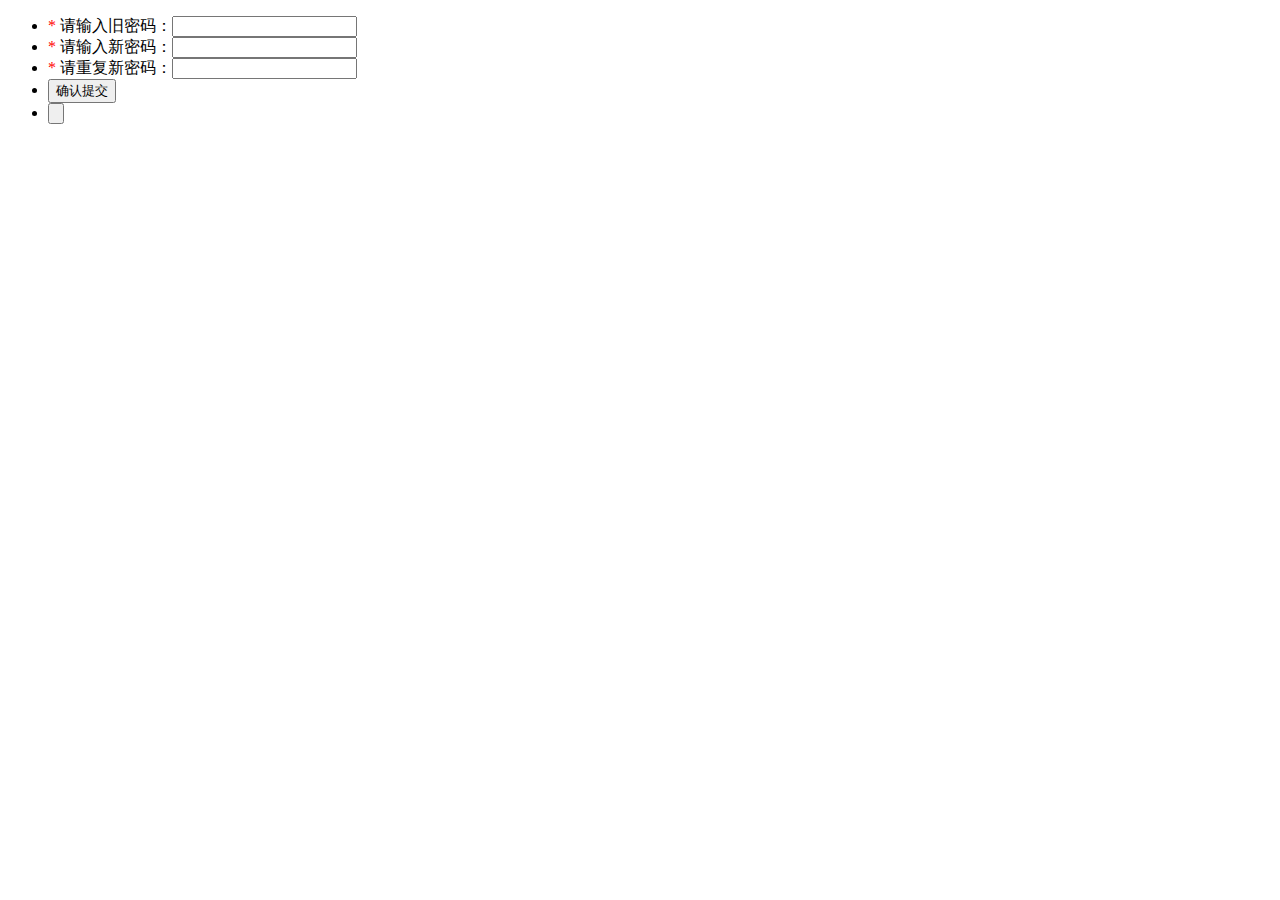
<file: src/main/resources/templates/index.html>
<!DOCTYPE html>
<html xmlns:th="http://www.thymeleaf.org">
<head>
    <meta charset="UTF-8">
    <title>主页</title>

    <script src="https://cdn.staticfile.org/jquery/1.10.2/jquery.min.js"></script>

</head>
<body>

<form >
    <ul>
        <li><label><font color="#ff0000">* </font>请输入旧密码：<input type="text" name="oldPassword" id="oldPassword" required value="" class="ipt" /></label></li>
        <li><label><font color="#ff0000">* </font>请输入新密码：<input type="text" name="newPassword" id="newPassword" required value="" class="ipt" /></label></li>
        <li><label><font color="#ff0000">* </font>请重复新密码：<input type="text" name="reNewPassword" id="reNewPassword" required value="" class="ipt" /></label></li>
        <li><input onclick="Login.initSubmit('${user.name}');"  value="确认提交" type="submit" /></li>
        <li><input type="button" onclick="Login.initSubmit('${user.name}')"></li>
    </ul>
</form>
<th:block th:replace="common/include"></th:block>
<th:block th:replace="js/login"></th:block>


</body>
</html>
</file>
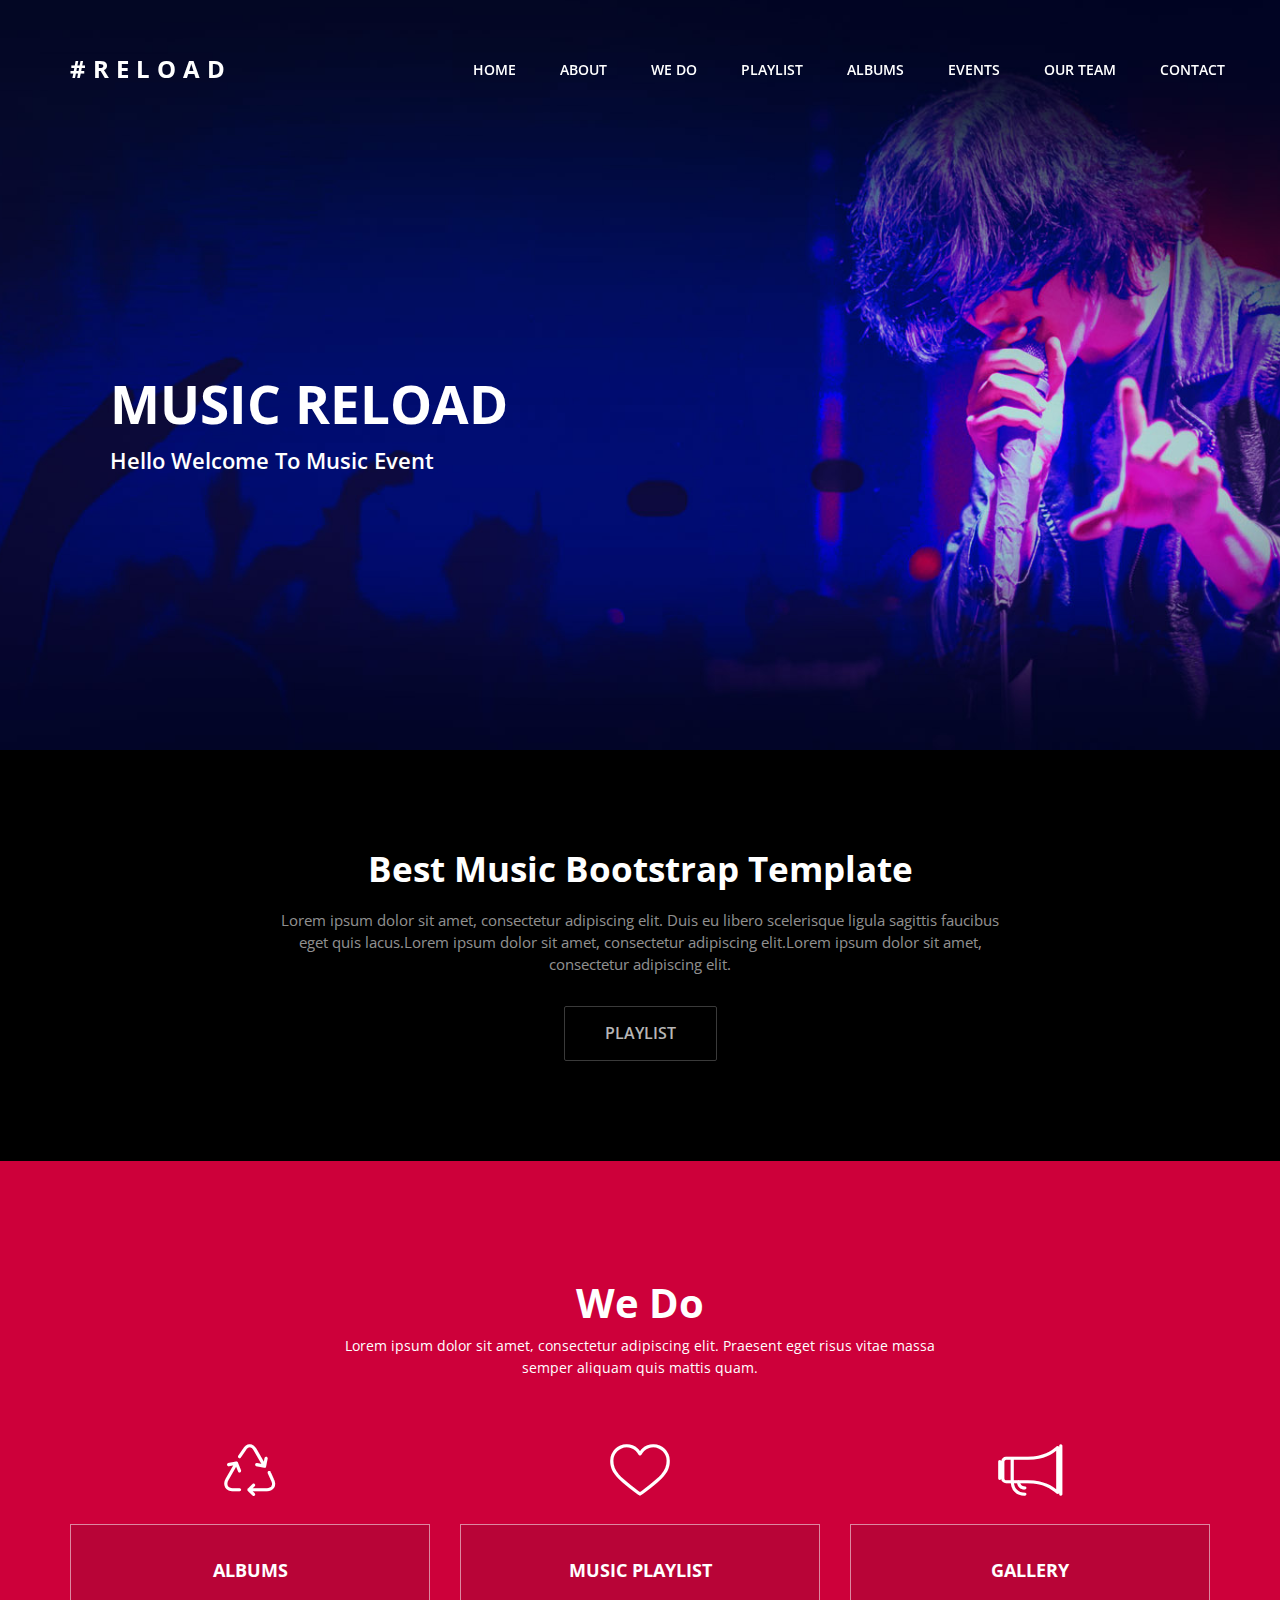
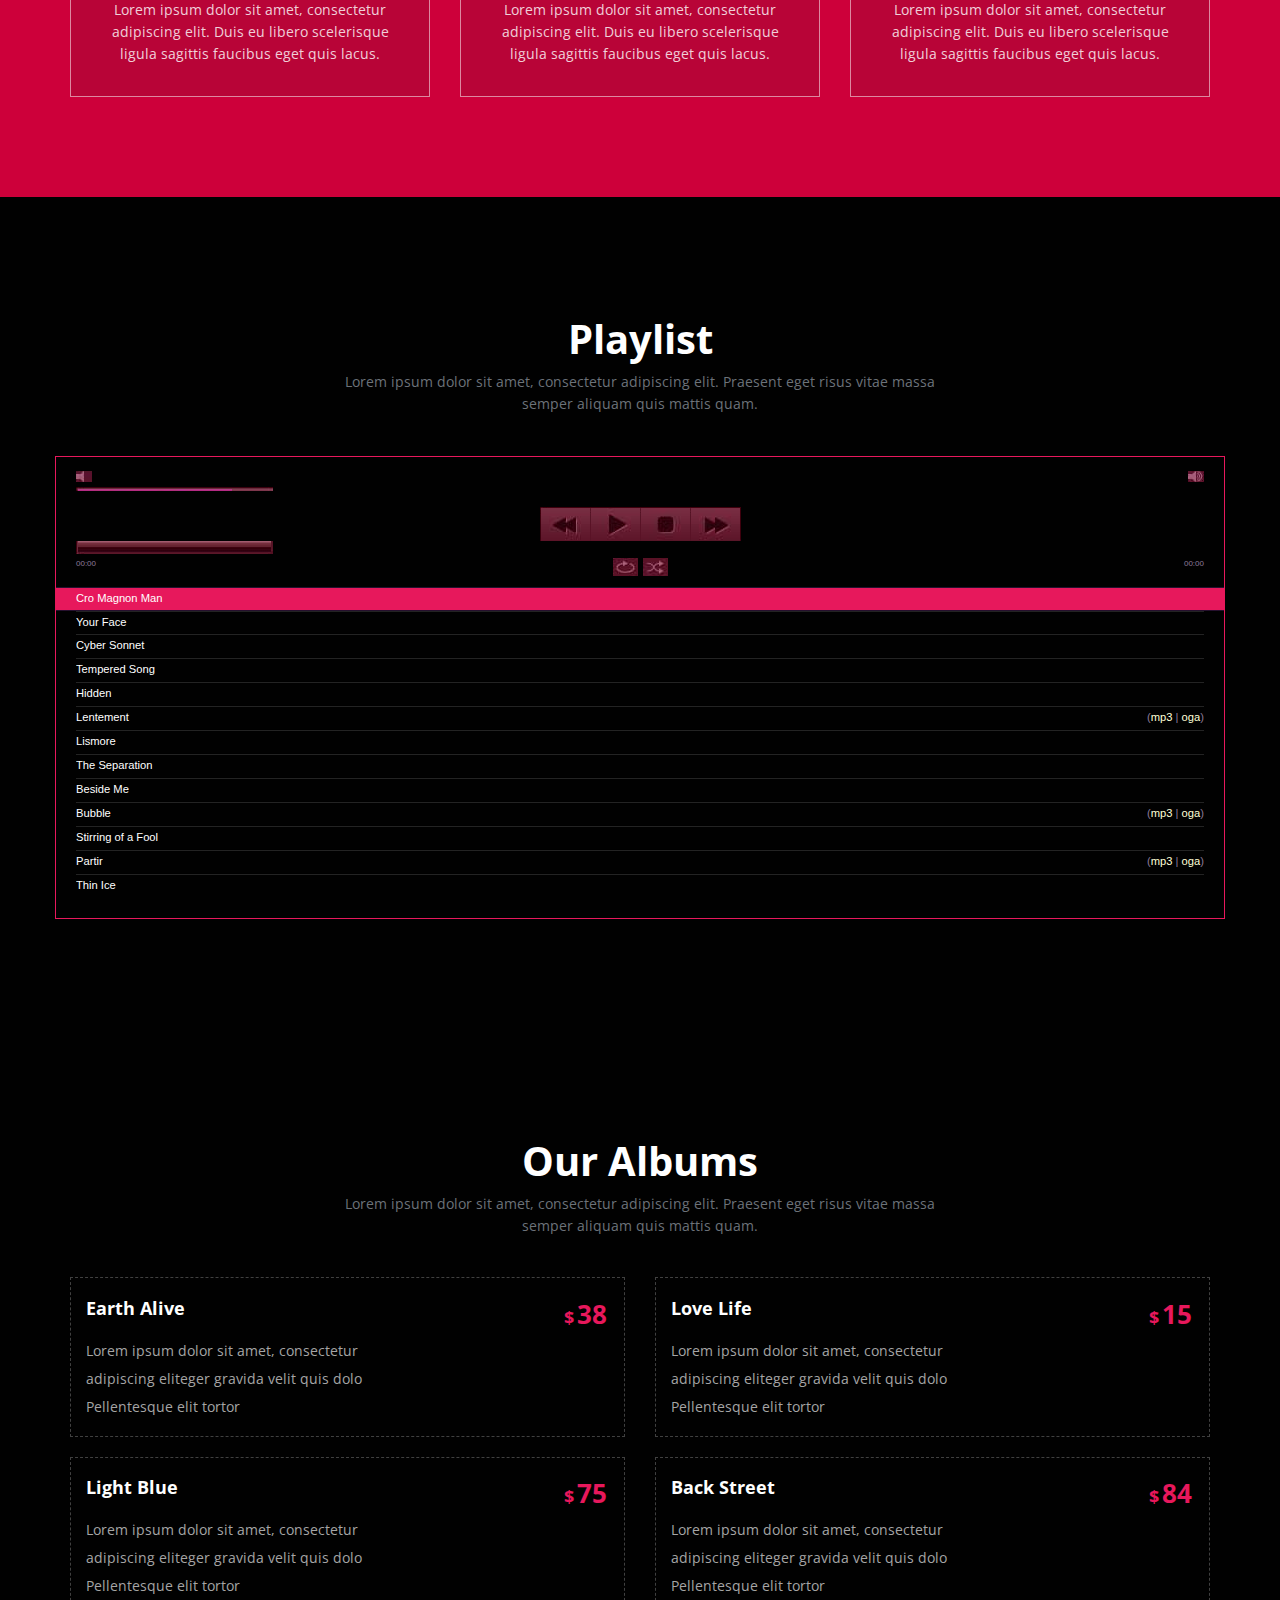
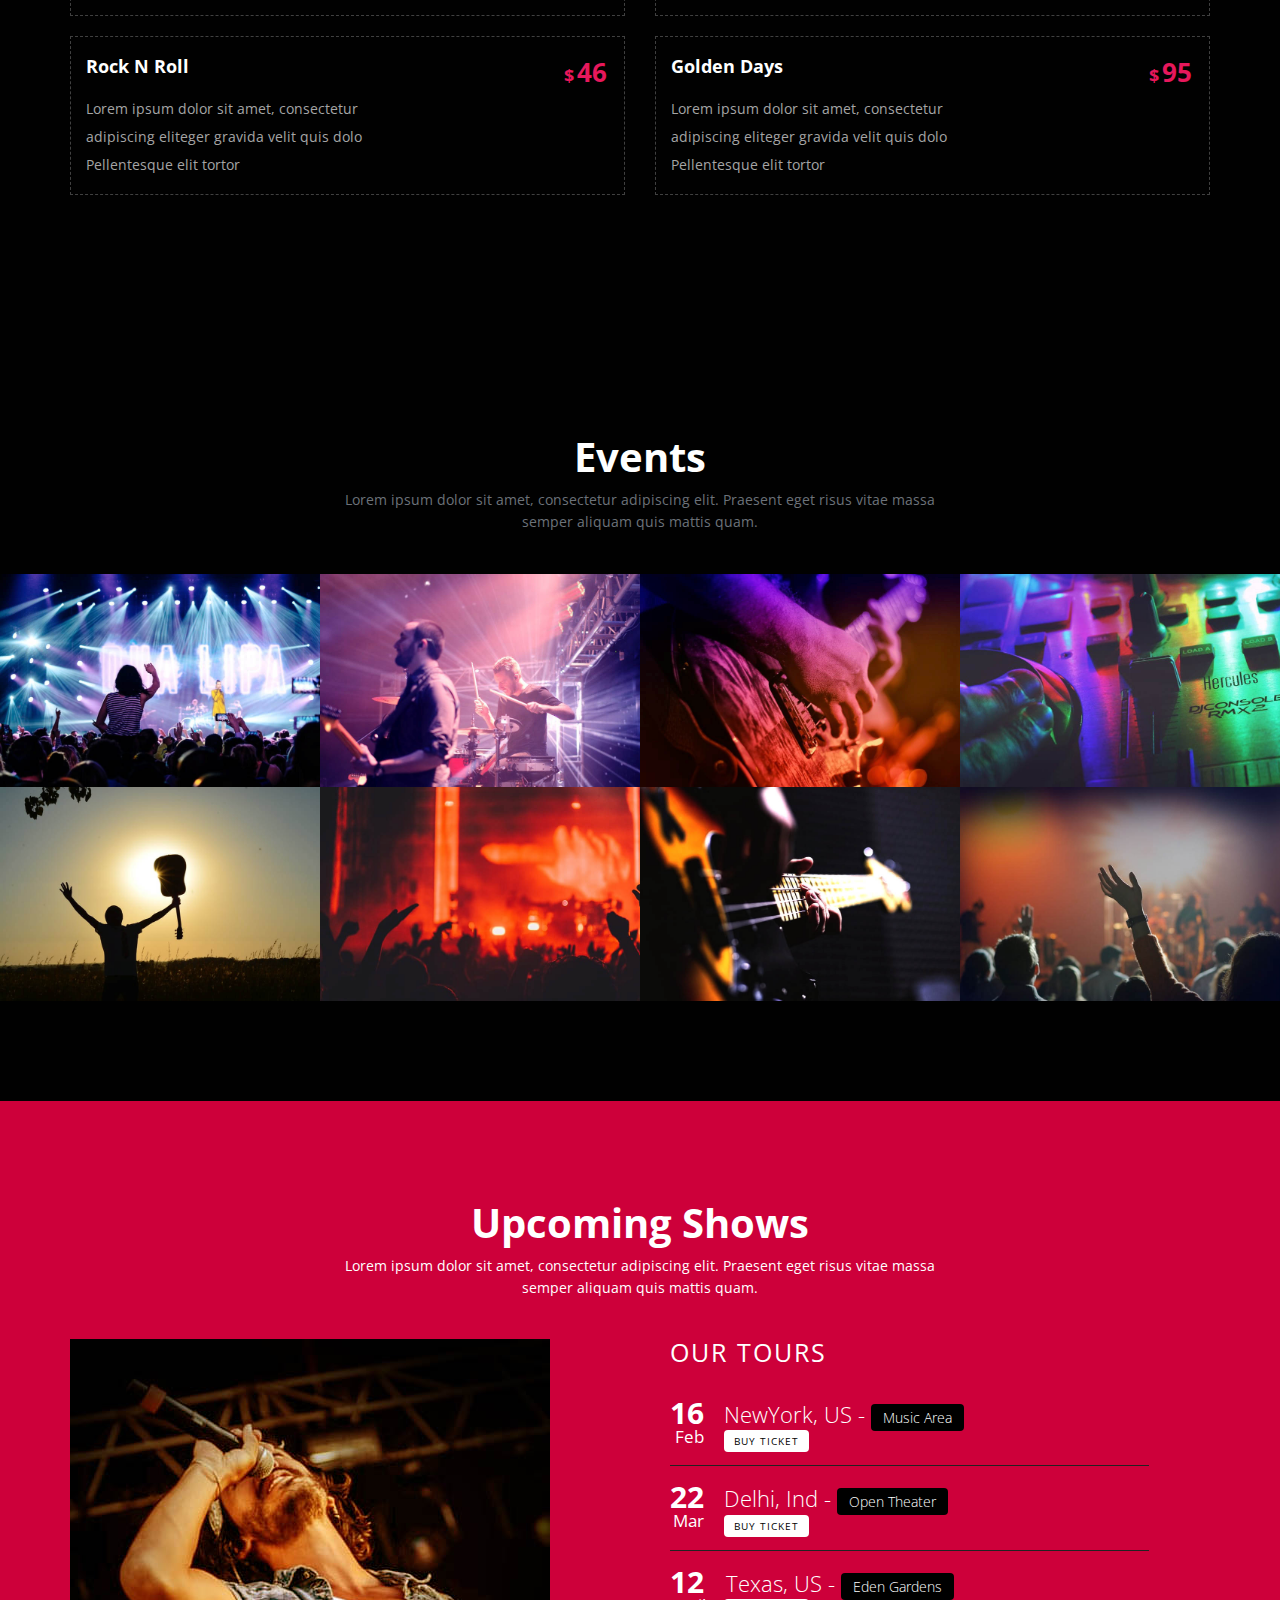
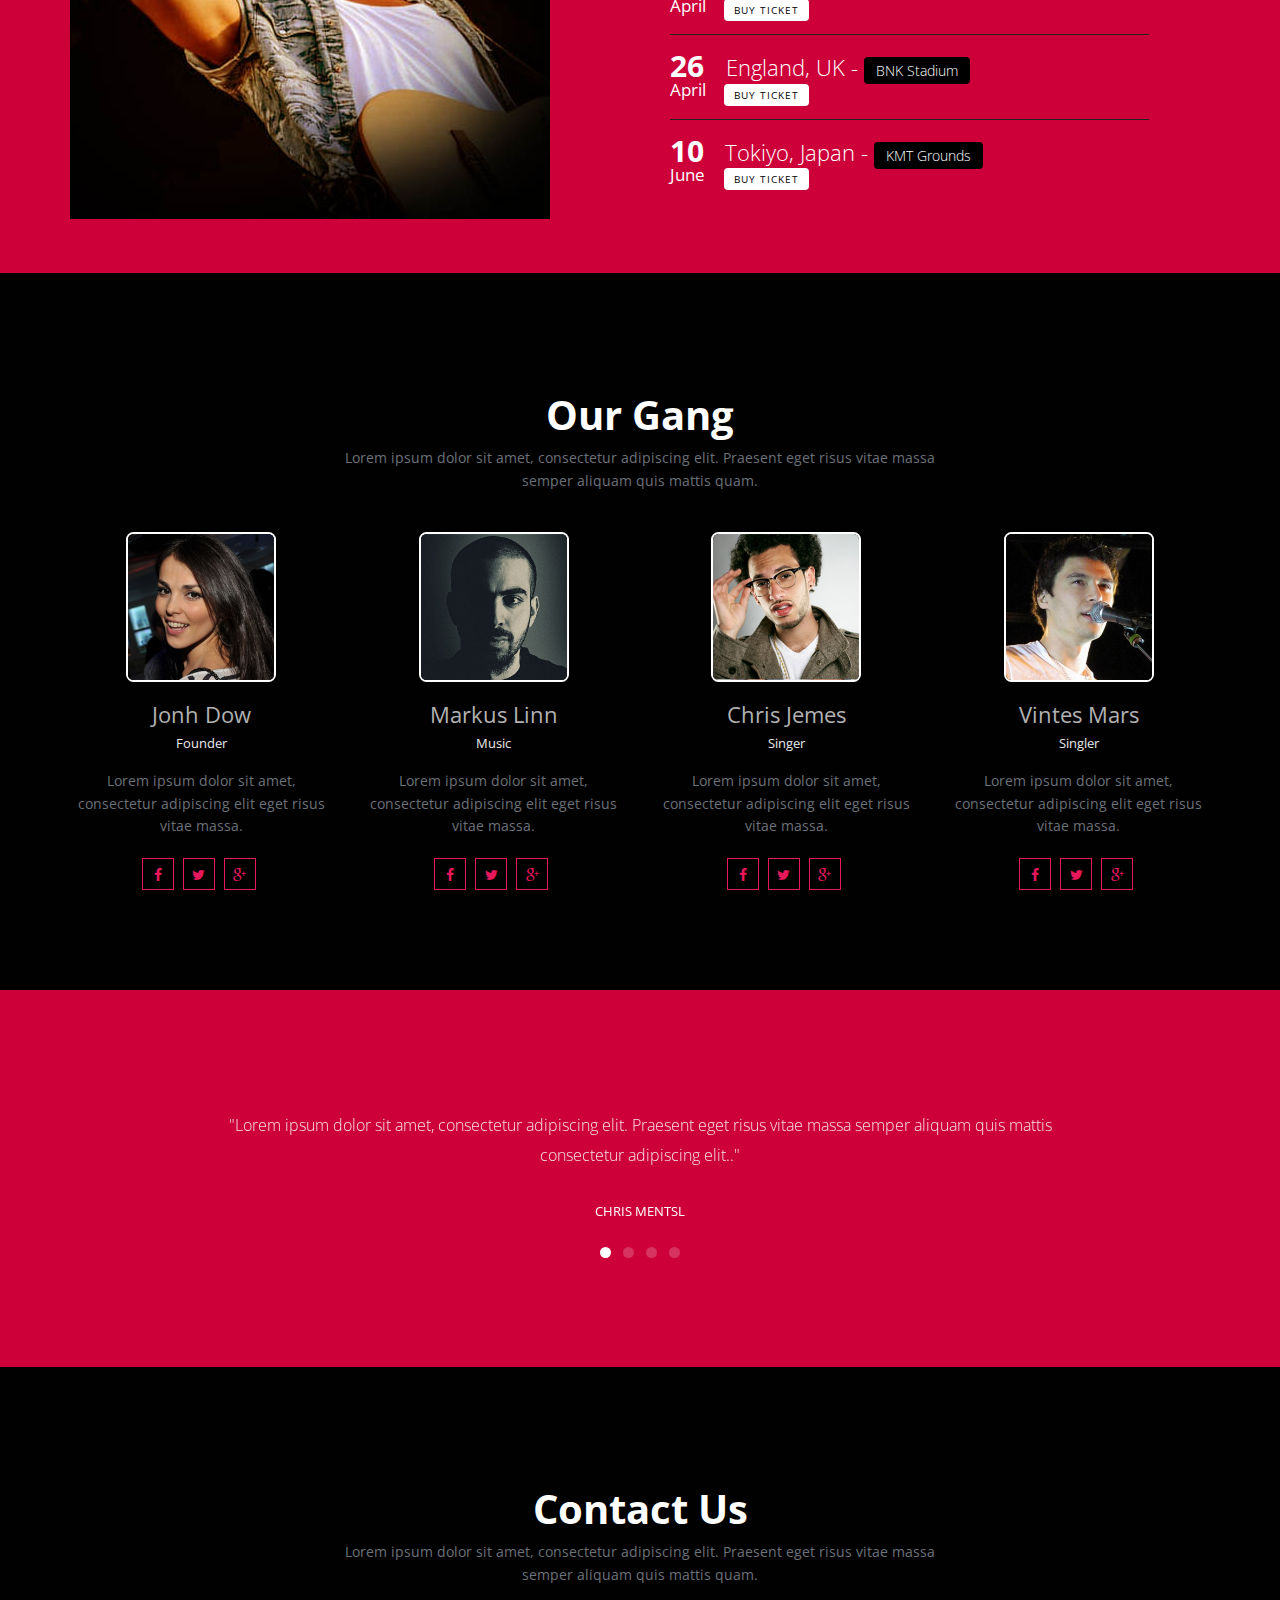
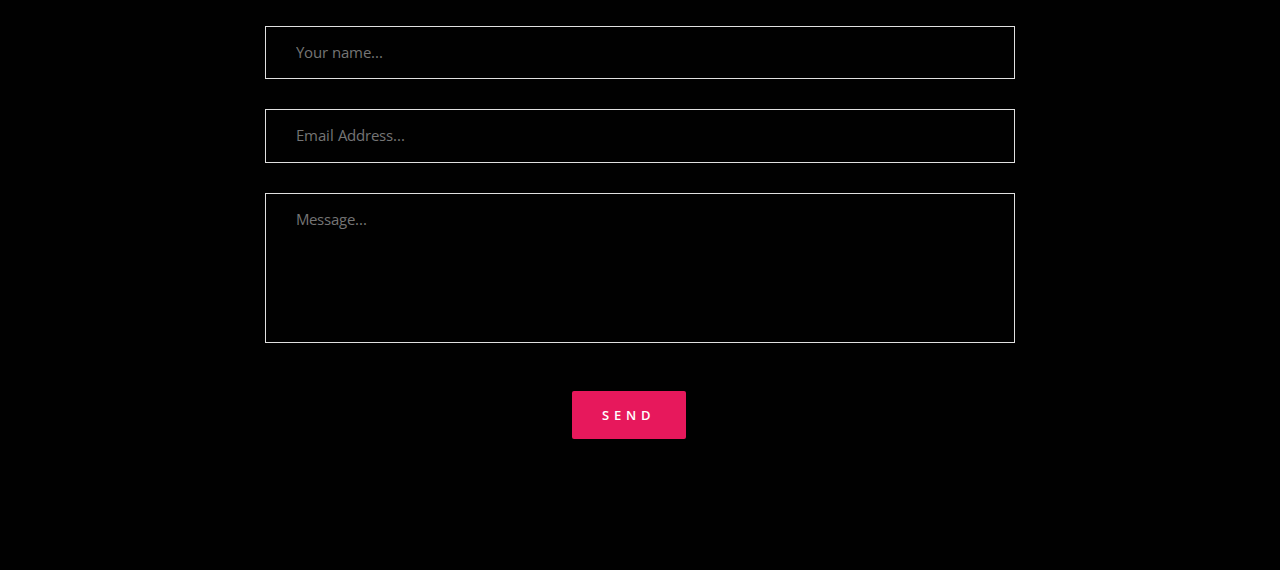
<file: src/main/resources/static/music.html>
<!doctype html>
<!--[if lt IE 7]>      <html class="no-js lt-ie9 lt-ie8 lt-ie7" lang=""> <![endif]-->
<!--[if IE 7]>         <html class="no-js lt-ie9 lt-ie8" lang=""> <![endif]-->
<!--[if IE 8]>         <html class="no-js lt-ie9" lang=""> <![endif]-->
<!--[if gt IE 8]><!-->
<html class="no-js" lang="">
<!--<![endif]-->

<head>
    <meta charset="utf-8">
    <meta name="description" content="">
    <meta name="author" content="webthemez.com">
    <meta name="viewport" content="width=device-width, initial-scale=1">
    <title>Home</title>
    <link rel="stylesheet" href="css/bootstrap.min.css">
    <link rel="stylesheet" href="css/flexslider.css">
    <link rel="stylesheet" href="css/jquery.fancybox.css">
    <link rel="stylesheet" href="css/main.css">
    <link href="jPlayer-2.9.2/dist/skin/pink.flag/css/jplayer.pink.flag.min.css" rel="stylesheet" type="text/css" />
    <link rel="stylesheet" href="css/responsive.css">
    <link rel="stylesheet" href="css/font-icon.css">
    <link rel="stylesheet" href="css/animate.min.css">
    <link rel="stylesheet" href="css/font-awesome.min.css">
</head>

<body>
<!-- header section -->
<section class="banner" role="banner" id="banner">
    <header id="header">
        <div class="header-content clearfix"> <span class="logo"><a href="index.html">#RELOAD</a></span>
            <nav class="navigation" role="navigation">
                <ul class="primary-nav">
                    <li><a href="#banner">Home</a></li>
                    <li><a href="#intro">About</a></li>
                    <li><a href="#services">We Do</a></li>
                    <li><a href="#Playlist">Playlist</a></li>
                    <li><a href="#package">Albums</a></li>
                    <li><a href="#gallery">Events</a></li>
                    <li><a href="#teams">Our Team</a></li>
                    <li><a href="#contact">Contact</a></li>
                </ul>
            </nav>
            <a href="#" class="nav-toggle">Menu<span></span></a> </div>
    </header>
    <!-- banner text -->
    <div class="container">
        <div class="col-md-10">
            <div class="banner-text text-center">
                <h1>Music Reload</h1>
                <p>Hello Welcome To Music Event</p></div>
            <!-- banner text -->
        </div>
    </div>
</section>
<!-- header section -->
<!-- intro section -->
<section id="intro" class="section intro">
    <div class="container">
        <div class="col-md-8 col-md-offset-2 text-center">
            <h3>Best Music Bootstrap Template</h3>
            <p>Lorem ipsum dolor sit amet, consectetur adipiscing elit. Duis eu libero scelerisque ligula sagittis faucibus eget quis lacus.Lorem ipsum dolor sit amet, consectetur adipiscing elit.Lorem ipsum dolor sit amet, consectetur adipiscing elit.</p>
            <a href="#Playlist" class="btn btn-large">Playlist</a>
        </div>
    </div>
</section>
<!-- intro section -->
<!-- services section -->
<section id="services" class="services service-section">
    <div class="container">
        <div class="section-header">
            <h2 class="wow fadeInDown animated">We Do</h2>
            <p class="wow fadeInDown animated">Lorem ipsum dolor sit amet, consectetur adipiscing elit. Praesent eget risus vitae massa <br> semper aliquam quis mattis quam.</p>
        </div>
        <div class="row">
            <div class="col-md-4 col-sm-6 services text-center"> <span class="icon icon-recycle"></span>
                <div class="services-content">
                    <h5>ALBUMS</h5>
                    <p>Lorem ipsum dolor sit amet, consectetur adipiscing elit. Duis eu libero scelerisque ligula sagittis faucibus eget quis lacus.</p>
                </div>
            </div>
            <div class="col-md-4 col-sm-6 services text-center"> <span class="icon icon-heart"></span>
                <div class="services-content">
                    <h5>MUSIC PLAYLIST</h5>
                    <p>Lorem ipsum dolor sit amet, consectetur adipiscing elit. Duis eu libero scelerisque ligula sagittis faucibus eget quis lacus.</p>
                </div>
            </div>
            <div class="col-md-4 col-sm-6 services text-center"> <span class="icon icon-megaphone"></span>
                <div class="services-content">
                    <h5>GALLERY</h5>
                    <p>Lorem ipsum dolor sit amet, consectetur adipiscing elit. Duis eu libero scelerisque ligula sagittis faucibus eget quis lacus.</p>
                </div>
            </div>
        </div>
    </div>
</section>
<!-- services section -->

<section id="Playlist" class="playlistList">
    <div class="container">
        <div class="section-header">
            <h2 class="wow fadeInDown animated">Playlist</h2>
            <p class="wow fadeInDown animated">Lorem ipsum dolor sit amet, consectetur adipiscing elit. Praesent eget risus vitae massa <br> semper aliquam quis mattis quam.</p>
        </div>
        <div class="row">
            <div id="jquery_jplayer_2" class="jp-jplayer"></div>
            <div id="jp_container_2" class="jp-audio" role="application" aria-label="media player">
                <div class="jp-type-playlist">
                    <div class="jp-gui jp-interface">
                        <div class="jp-volume-controls">
                            <button class="jp-mute" role="button" tabindex="0">mute</button>
                            <button class="jp-volume-max" role="button" tabindex="0">max volume</button>
                            <div class="jp-volume-bar">
                                <div class="jp-volume-bar-value"></div>
                            </div>
                        </div>
                        <div class="jp-controls-holder">
                            <div class="jp-controls">
                                <button class="jp-previous" role="button" tabindex="0">previous</button>
                                <button class="jp-play" role="button" tabindex="0">play</button>
                                <button class="jp-stop" role="button" tabindex="0">stop</button>
                                <button class="jp-next" role="button" tabindex="0">next</button>
                            </div>
                            <div class="jp-progress">
                                <div class="jp-seek-bar">
                                    <div class="jp-play-bar"></div>
                                </div>
                            </div>
                            <div class="jp-current-time" role="timer" aria-label="time">&nbsp;</div>
                            <div class="jp-duration" role="timer" aria-label="duration">&nbsp;</div>
                            <div class="jp-toggles">
                                <button class="jp-repeat" role="button" tabindex="0">repeat</button>
                                <button class="jp-shuffle" role="button" tabindex="0">shuffle</button>
                            </div>
                        </div>
                    </div>
                    <div class="jp-playlist">
                        <ul>
                            <li>&nbsp;</li>
                        </ul>
                    </div>
                    <div class="jp-no-solution">
                        <span>Update Required</span>
                        To play the media you will need to either update your browser to a recent version or update your <a href="http://get.adobe.com/flashplayer/" target="_blank">Flash plugin</a>.
                    </div>
                </div>
            </div>
        </div>
</section>
<!-- package section -->
<section id="package" class="packageList">
    <div class="container">
        <div class="section-header">
            <h2 class="wow fadeInDown animated">Our Albums</h2>
            <p class="wow fadeInDown animated">Lorem ipsum dolor sit amet, consectetur adipiscing elit. Praesent eget risus vitae massa <br> semper aliquam quis mattis quam.</p>
        </div>
        <div class="row">
            <div class="col-md-6">

                <div class="package wow fadeInLeft animated" data-wow-offset="250" data-wow-delay="200ms">
                    <h5>Earth Alive</h5>
                    <ul class="list-default">
                        <li>Lorem ipsum dolor sit amet, consectetur</li>
                        <li>adipiscing eliteger gravida velit quis dolo</li>
                        <li>Pellentesque elit tortor</li>
                    </ul>
                    <strong class="price"><small>$</small>38</strong>
                </div><!-- end package -->

                <div class="package wow fadeInLeft animated" data-wow-offset="200" data-wow-delay="300m">
                    <h5>Light Blue</h5>
                    <ul class="list-default">
                        <li>Lorem ipsum dolor sit amet, consectetur</li>
                        <li>adipiscing eliteger gravida velit quis dolo</li>
                        <li>Pellentesque elit tortor</li>
                    </ul>
                    <strong class="price"><small>$</small>75</strong>
                </div><!-- end package -->

                <div class="package no-border wow fadeInLeft animated" data-wow-offset="150" data-wow-delay="400m" >
                    <h5>Rock n Roll</h5>
                    <ul class="list-default">
                        <li>Lorem ipsum dolor sit amet, consectetur</li>
                        <li>adipiscing eliteger gravida velit quis dolo</li>
                        <li>Pellentesque elit tortor</li>
                    </ul>
                    <strong class="price"><small>$</small>46</strong>
                </div><!-- end package -->

            </div><!-- end col-md-6 -->
            <div class="col-md-6">

                <div class="package wow fadeInRight animated" data-wow-offset="250" data-wow-delay="500m" >
                    <h5>Love Life</h5>
                    <ul class="list-default">
                        <li>Lorem ipsum dolor sit amet, consectetur</li>
                        <li>adipiscing eliteger gravida velit quis dolo</li>
                        <li>Pellentesque elit tortor</li>
                    </ul>
                    <strong class="price"><small>$</small>15</strong>
                </div><!-- end package -->

                <div class="package wow fadeInRight animated" data-wow-offset="200" data-wow-delay="600m">
                    <h5>Back Street</h5>
                    <ul class="list-default">
                        <li>Lorem ipsum dolor sit amet, consectetur</li>
                        <li>adipiscing eliteger gravida velit quis dolo</li>
                        <li>Pellentesque elit tortor</li>
                    </ul>
                    <strong class="price"><small>$</small>84</strong>
                </div><!-- end package -->

                <div class="package no-border wow fadeInRight animated" data-wow-offset="150" data-wow-delay="700m">
                    <h5>Golden Days</h5>
                    <ul class="list-default">
                        <li>Lorem ipsum dolor sit amet, consectetur</li>
                        <li>adipiscing eliteger gravida velit quis dolo</li>
                        <li>Pellentesque elit tortor</li>
                    </ul>
                    <strong class="price"><small>$</small>95</strong>
                </div><!-- end package -->

            </div><!-- end col-md-6 -->
        </div><!-- end row -->
    </div>
</section>
<!-- package section -->

<!-- gallery section -->
<section id="gallery" class="gallery section">
    <div class="container-fluid">
        <div class="section-header">
            <h2 class="wow fadeInDown animated">Events</h2>
            <p class="wow fadeInDown animated">Lorem ipsum dolor sit amet, consectetur adipiscing elit. Praesent eget risus vitae massa <br> semper aliquam quis mattis quam.</p>
        </div>
        <div class="row no-gutter">
            <div class="col-lg-3 col-md-6 col-sm-6 work"> <a href="images/portfolio/01.jpg" class="work-box"> <img src="images/portfolio/01.jpg" alt="">
                <div class="overlay">
                    <div class="overlay-caption">
                        <p><span class="icon icon-magnifying-glass"></span></p>
                    </div>
                </div>
                <!-- overlay -->
            </a> </div>
            <div class="col-lg-3 col-md-6 col-sm-6 work"> <a href="images/portfolio/02.jpg" class="work-box"> <img src="images/portfolio/02.jpg" alt="">
                <div class="overlay">
                    <div class="overlay-caption">
                        <p><span class="icon icon-magnifying-glass"></span></p>
                    </div>
                </div>
                <!-- overlay -->
            </a> </div>
            <div class="col-lg-3 col-md-6 col-sm-6 work"> <a href="images/portfolio/03.jpg" class="work-box"> <img src="images/portfolio/03.jpg" alt="">
                <div class="overlay">
                    <div class="overlay-caption">
                        <p><span class="icon icon-magnifying-glass"></span></p>
                    </div>
                </div>
                <!-- overlay -->
            </a> </div>
            <div class="col-lg-3 col-md-6 col-sm-6 work"> <a href="images/portfolio/04.jpg" class="work-box"> <img src="images/portfolio/04.jpg" alt="">
                <div class="overlay">
                    <div class="overlay-caption">
                        <p><span class="icon icon-magnifying-glass"></span></p>
                    </div>
                </div>
                <!-- overlay -->
            </a> </div>
            <div class="col-lg-3 col-md-6 col-sm-6 work"> <a href="images/portfolio/05.jpg" class="work-box"> <img src="images/portfolio/05.jpg" alt="">
                <div class="overlay">
                    <div class="overlay-caption">
                        <p><span class="icon icon-magnifying-glass"></span></p>
                    </div>
                </div>
                <!-- overlay -->
            </a> </div>
            <div class="col-lg-3 col-md-6 col-sm-6 work"> <a href="images/portfolio/06.jpg" class="work-box"> <img src="images/portfolio/06.jpg" alt="">
                <div class="overlay">
                    <div class="overlay-caption">
                        <p><span class="icon icon-magnifying-glass"></span></p>
                    </div>
                </div>
                <!-- overlay -->
            </a> </div>
            <div class="col-lg-3 col-md-6 col-sm-6 work"> <a href="images/portfolio/07.jpg" class="work-box"> <img src="images/portfolio/07.jpg" alt="">
                <div class="overlay">
                    <div class="overlay-caption">
                        <p><span class="icon icon-magnifying-glass"></span></p>
                    </div>
                </div>
                <!-- overlay -->
            </a> </div>
            <div class="col-lg-3 col-md-6 col-sm-6 work"> <a href="images/portfolio/08.jpg" class="work-box"> <img src="images/portfolio/08.jpg" alt="">
                <div class="overlay">
                    <div class="overlay-caption">
                        <p><span class="icon icon-magnifying-glass"></span></p>
                    </div>
                </div>
                <!-- overlay -->
            </a> </div>
        </div>
    </div>
</section>
<!-- gallery section -->

<!-- our team section -->
<section id="tours" class="section teams">
    <div class="container">
        <div class="section-header">
            <h2 class="wow fadeInDown animated">Upcoming Shows</h2>
            <p class="wow fadeInDown animated">Lorem ipsum dolor sit amet, consectetur adipiscing elit. Praesent eget risus vitae massa <br> semper aliquam quis mattis quam.</p>
        </div>
        <div class="row">
            <div class="col-md-6">
                <img src="images/pic2.jpg" class="img-responsive" alt="">
            </div>
            <div class="col-md-6">
                <div class="col-md-11">
                    <h3>Our Tours</h3>
                    <ul class="tour-list">
                        <li>
                            <div class="tour-date">16<span>Feb<br><em>2016</em></span></div>
                            <div class="tour-info">NewYork, US - <a href="#">Music Area</a></div>
                            <div class="tour-ticket"><a href="#">Buy Ticket</a></div>
                        </li>
                        <li>
                            <div class="tour-date">22<span>Mar<br><em>2016</em></span></div>
                            <div class="tour-info">Delhi, Ind - <a href="#">Open Theater</a></div>
                            <div class="tour-ticket"><a href="#">Buy Ticket</a></div>
                        </li>
                        <li>
                            <div class="tour-date">12<span>April<br><em>2016</em></span></div>
                            <div class="tour-info">Texas, US - <a href="#">Eden Gardens</a></div>
                            <div class="tour-ticket"><a href="#">Buy Ticket</a></div>
                        </li>
                        <li>
                            <div class="tour-date">26<span>April<br><em>2016</em></span></div>
                            <div class="tour-info">England, UK - <a href="#">BNK Stadium</a></div>
                            <div class="tour-ticket"><a href="#">Buy Ticket</a></div>
                        </li>
                        <li>
                            <div class="tour-date">10<span>June<br><em>2016</em></span></div>
                            <div class="tour-info">Tokiyo, Japan - <a href="#">KMT Grounds</a></div>
                            <div class="tour-ticket"><a href="#">Buy Ticket</a></div>
                        </li>
                    </ul>
                </div>
            </div>
        </div>
    </div>
</section>

<!-- our team section -->
<section id="teams" class="section teams">
    <div class="container">
        <div class="section-header">
            <h2 class="wow fadeInDown animated">Our Gang</h2>
            <p class="wow fadeInDown animated">Lorem ipsum dolor sit amet, consectetur adipiscing elit. Praesent eget risus vitae massa <br> semper aliquam quis mattis quam.</p>
        </div>
        <div class="row">
            <div class="col-md-3 col-sm-6">
                <div class="person"><img src="images/team-1.jpg" alt="" class="img-responsive">
                    <div class="person-content">
                        <h4>Jonh Dow</h4>
                        <h5 class="role">Founder</h5>
                        <p>Lorem ipsum dolor sit amet, consectetur adipiscing elit eget risus vitae massa.</p>
                    </div>
                    <ul class="social-icons clearfix">
                        <li><a href="#"><span class="fa fa-facebook"></span></a></li>
                        <li><a href="#"><span class="fa fa-twitter"></span></a></li>
                        <li><a href="#"><span class="fa fa-google-plus"></span></a></li>
                    </ul>
                </div>
            </div>
            <div class="col-md-3 col-sm-6">
                <div class="person"> <img src="images/team-2.jpg" alt="" class="img-responsive">
                    <div class="person-content">
                        <h4>Markus Linn</h4>
                        <h5 class="role">Music</h5>
                        <p>Lorem ipsum dolor sit amet, consectetur adipiscing elit eget risus vitae massa.</p>
                    </div>
                    <ul class="social-icons clearfix">
                        <li><a href="#" class=""><span class="fa fa-facebook"></span></a></li>
                        <li><a href="#" class=""><span class="fa fa-twitter"></span></a></li>
                        <li><a href="#" class=""><span class="fa fa-google-plus"></span></a></li>
                    </ul>
                </div>
            </div>
            <div class="col-md-3 col-sm-6">
                <div class="person"> <img src="images/team-3.jpg" alt="" class="img-responsive">
                    <div class="person-content">
                        <h4>Chris Jemes</h4>
                        <h5 class="role">Singer</h5>
                        <p>Lorem ipsum dolor sit amet, consectetur adipiscing elit eget risus vitae massa.</p>
                    </div>
                    <ul class="social-icons clearfix">
                        <li><a href="#" class=""><span class="fa fa-facebook"></span></a></li>
                        <li><a href="#" class=""><span class="fa fa-twitter"></span></a></li>
                        <li><a href="#" class=""><span class="fa fa-google-plus"></span></a></li>
                    </ul>
                </div>
            </div>
            <div class="col-md-3 col-sm-6">
                <div class="person"> <img src="images/team-4.jpg" alt="" class="img-responsive">
                    <div class="person-content">
                        <h4>Vintes Mars</h4>
                        <h5 class="role">Singler</h5>
                        <p>Lorem ipsum dolor sit amet, consectetur adipiscing elit eget risus vitae massa.</p>
                    </div>
                    <ul class="social-icons clearfix">
                        <li><a href="#" class=""><span class="fa fa-facebook"></span></a></li>
                        <li><a href="#" class=""><span class="fa fa-twitter"></span></a></li>
                        <li><a href="#" class=""><span class="fa fa-google-plus"></span></a></li>
                    </ul>
                </div>
            </div>
        </div>
    </div>
</section>
<!-- our team section -->
<div class="tlinks">Collect from <a href="http://www.cssmoban.com/" >企业网站模板</a></div>
<!-- Testimonials section -->
<section id="testimonials" class="section testimonials no-padding">
    <div class="container-fluid">
        <div class="row no-gutter">
            <div class="flexslider">
                <ul class="slides">
                    <li>
                        <div class="col-md-12">
                            <blockquote>
                                <h1>"Lorem ipsum dolor sit amet, consectetur adipiscing elit. Praesent eget risus vitae massa
                                    semper aliquam quis mattis consectetur adipiscing elit.." </h1>
                                <p>Chris Mentsl</p>
                            </blockquote>
                        </div>
                    </li>
                    <li>
                        <div class="col-md-12">
                            <blockquote>
                                <h1>"Praesent eget risus vitae massa Lorem ipsum dolor sit amet, consectetur adipiscing elit. Praesent eget risus vitae massa
                                    semper aliquam quis mattis consectetur adipiscing elit.." </h1>
                                <p>Kristean velnly</p>
                            </blockquote>
                        </div>
                    </li>
                    <li>
                        <div class="col-md-12">
                            <blockquote>
                                <h1>"Consectetur adipiscing elit Lorem ipsum dolor sit amet, consectetur adipiscing elit. Praesent eget risus vitae massa
                                    semper aliquam quis mattis consectetur adipiscing elit.." </h1>
                                <p>Markus Denny</p>
                            </blockquote>
                        </div>
                    </li>
                    <li>
                        <div class="col-md-12">
                            <blockquote>
                                <h1>"Vitae massa semper aliquam Lorem ipsum dolor sit amet, consectetur adipiscing elit. Praesent eget risus vitae massa
                                    semper aliquam quis mattis consectetur adipiscing elit.." </h1>
                                <p>John Doe</p>
                            </blockquote>
                        </div>
                    </li>
                </ul>
            </div>
        </div>
    </div>
</section>
<!-- Testimonials section -->

<!-- contact section -->
<section id="contact" class="section">
    <div class="container">
        <div class="section-header">
            <h2 class="wow fadeInDown animated">Contact Us</h2>
            <p class="wow fadeInDown animated">Lorem ipsum dolor sit amet, consectetur adipiscing elit. Praesent eget risus vitae massa <br> semper aliquam quis mattis quam.</p>
        </div>
        <div class="row">
            <div class="col-md-8 col-md-offset-2 conForm">
                <div id="message"></div>
                <form method="post" action="php/contact.php" name="cform" id="cform">
                    <input name="name" id="name" type="text" class="col-xs-12 col-sm-12 col-md-12 col-lg-12" placeholder="Your name..." >
                    <input name="email" id="email" type="email" class=" col-xs-12 col-sm-12 col-md-12 col-lg-12 noMarr" placeholder="Email Address..." >
                    <textarea name="comments" id="comments" cols="" rows="" class="col-xs-12 col-sm-12 col-md-12 col-lg-12" placeholder="Message..."></textarea>
                    <input type="submit" id="submit" name="send" class="submitBnt" value="Send">
                    <div id="simple-msg"></div>
                </form>
            </div>
        </div>
    </div>
</section>
<!-- contact section -->
<!-- Footer section -->
<footer class="footer">
    <div class="container-fluid">
        <div id="map-row" class="row">
            <div class="col-xs-12">
                <!---<iframe width="100%" height="400" frameborder="0" scrolling="no" marginheight="0" marginwidth="0" src="https://maps.google.co.uk/maps?f=q&source=s_q&hl=en&geocode=&q=15+Springfield+Way,+Hythe,+CT21+5SH&aq=t&sll=52.8382,-2.327815&sspn=8.047465,13.666992&ie=UTF8&hq=&hnear=15+Springfield+Way,+Hythe+CT21+5SH,+United+Kingdom&t=m&z=14&ll=51.077429,1.121722&output=embed"></iframe>

                  <div id="map-overlay" class="col-xs-5 col-xs-offset-6" style="">
                    <h2 style="margin-top:0;color:#fff;">Contact us</h2>
                    <address style="color:#fff;">
                        <strong>Company name</strong><br>
                        1234 Street Dr.<br>
                        Vancouver, BC<br>
                        Canada<br>
                        V6G 1G9<br>
                        <abbr title="Phone">Tel:</abbr> (604) 555-4321
                    </address>
                      Copyright &copy; 2017.Company name All rights reserved.More Templates <a href="http://www.cssmoban.com/" target="_blank" title="模板之家">模板之家</a> - Collect from <a href="http://www.cssmoban.com/" title="网页模板" target="_blank">网页模板</a>
                </div>--->
            </div>
        </div>
    </div>
</footer>
<!-- Footer section -->
<!-- JS FILES -->
<script src="js/jquery.min.js"></script>
<script src="js/bootstrap.min.js"></script>
<script src="js/jquery.flexslider-min.js"></script>
<script src="js/jquery.fancybox.pack.js"></script>
<script src="js/retina.min.js"></script>
<script src="js/modernizr.js"></script>
<script src="js/main.js"></script>
<script type="text/javascript" src="js/jquery.contact.js"></script>

<script type="text/javascript" src="jPlayer-2.9.2/dist/jplayer/jquery.jplayer.min.js"></script>
<script type="text/javascript" src="jPlayer-2.9.2/dist/add-on/jplayer.playlist.min.js"></script>
<script type="text/javascript">
    //<![CDATA[
    $(document).ready(function(){

        new jPlayerPlaylist({
            jPlayer: "#jquery_jplayer_2",
            cssSelectorAncestor: "#jp_container_2"
        }, [
            {
                title:"Cro Magnon Man",
                mp3:"http://www.jplayer.org/audio/mp3/TSP-01-Cro_magnon_man.mp3",
                oga:"http://www.jplayer.org/audio/ogg/TSP-01-Cro_magnon_man.ogg"
            },
            {
                title:"Your Face",
                mp3:"http://www.jplayer.org/audio/mp3/TSP-05-Your_face.mp3",
                oga:"http://www.jplayer.org/audio/ogg/TSP-05-Your_face.ogg"
            },
            {
                title:"Cyber Sonnet",
                mp3:"http://www.jplayer.org/audio/mp3/TSP-07-Cybersonnet.mp3",
                oga:"http://www.jplayer.org/audio/ogg/TSP-07-Cybersonnet.ogg"
            },
            {
                title:"Tempered Song",
                mp3:"http://www.jplayer.org/audio/mp3/Miaow-01-Tempered-song.mp3",
                oga:"http://www.jplayer.org/audio/ogg/Miaow-01-Tempered-song.ogg"
            },
            {
                title:"Hidden",
                mp3:"http://www.jplayer.org/audio/mp3/Miaow-02-Hidden.mp3",
                oga:"http://www.jplayer.org/audio/ogg/Miaow-02-Hidden.ogg"
            },
            {
                title:"Lentement",
                free:true,
                mp3:"http://www.jplayer.org/audio/mp3/Miaow-03-Lentement.mp3",
                oga:"http://www.jplayer.org/audio/ogg/Miaow-03-Lentement.ogg"
            },
            {
                title:"Lismore",
                mp3:"http://www.jplayer.org/audio/mp3/Miaow-04-Lismore.mp3",
                oga:"http://www.jplayer.org/audio/ogg/Miaow-04-Lismore.ogg"
            },
            {
                title:"The Separation",
                mp3:"http://www.jplayer.org/audio/mp3/Miaow-05-The-separation.mp3",
                oga:"http://www.jplayer.org/audio/ogg/Miaow-05-The-separation.ogg"
            },
            {
                title:"Beside Me",
                mp3:"http://www.jplayer.org/audio/mp3/Miaow-06-Beside-me.mp3",
                oga:"http://www.jplayer.org/audio/ogg/Miaow-06-Beside-me.ogg"
            },
            {
                title:"Bubble",
                free:true,
                mp3:"http://www.jplayer.org/audio/mp3/Miaow-07-Bubble.mp3",
                oga:"http://www.jplayer.org/audio/ogg/Miaow-07-Bubble.ogg"
            },
            {
                title:"Stirring of a Fool",
                mp3:"http://www.jplayer.org/audio/mp3/Miaow-08-Stirring-of-a-fool.mp3",
                oga:"http://www.jplayer.org/audio/ogg/Miaow-08-Stirring-of-a-fool.ogg"
            },
            {
                title:"Partir",
                free: true,
                mp3:"http://www.jplayer.org/audio/mp3/Miaow-09-Partir.mp3",
                oga:"http://www.jplayer.org/audio/ogg/Miaow-09-Partir.ogg"
            },
            {
                title:"Thin Ice",
                mp3:"http://www.jplayer.org/audio/mp3/Miaow-10-Thin-ice.mp3",
                oga:"http://www.jplayer.org/audio/ogg/Miaow-10-Thin-ice.ogg"
            }
        ], {
            swfPath: "../../dist/jplayer",
            supplied: "oga, mp3",
            wmode: "window",
            useStateClassSkin: true,
            autoBlur: false,
            smoothPlayBar: true,
            keyEnabled: true
        });
    });
    //]]>
</script>
</body>
</html>
</file>
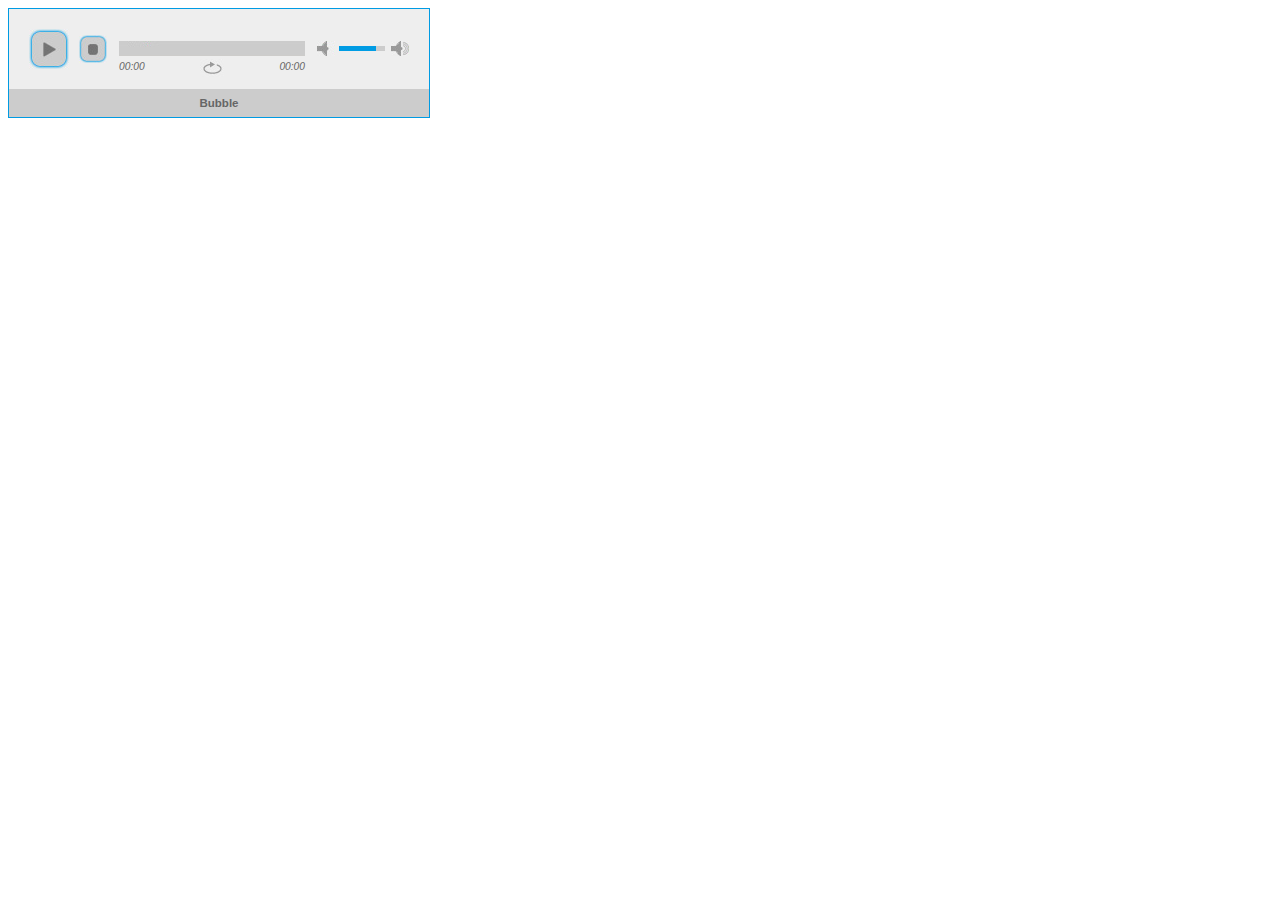
<file: src/main/resources/static/jPlayer-2.9.2/examples/blue.monday/demo-01-android.html>
<!DOCTYPE html>
<html>
<head>
<meta charset="utf-8" />
<!-- Website Design By: www.happyworm.com -->
<title>Demo : jPlayer Android Fix</title>
<meta http-equiv="Content-Type" content="text/html; charset=iso-8859-1" />
<link href="../../dist/skin/blue.monday/css/jplayer.blue.monday.min.css" rel="stylesheet" type="text/css" />
<script type="text/javascript" src="../../lib/jquery.min.js"></script>
<script type="text/javascript" src="../../dist/jplayer/jquery.jplayer.min.js"></script>
<script type="text/javascript">
//<![CDATA[

// TMP For testing on standard browsers.
// $.jPlayer.platform.android = true;

var jPlayerAndroidFix = (function($) {
	var fix = function(id, media, options) {
		this.playFix = false;
		this.init(id, media, options);
	};
	fix.prototype = {
		init: function(id, media, options) {
			var self = this;

			// Store the params
			this.id = id;
			this.media = media;
			this.options = options;

			// Make a jQuery selector of the id, for use by the jPlayer instance.
			this.player = $(this.id);

			// Make the ready event to set the media to initiate.
			this.player.bind($.jPlayer.event.ready, function(event) {
				// Use this fix's setMedia() method.
				self.setMedia(self.media);
			});

			// Apply Android fixes
			if($.jPlayer.platform.android) {

				// Fix playing new media immediately after setMedia.
				this.player.bind($.jPlayer.event.progress, function(event) {
					if(self.playFixRequired) {
						self.playFixRequired = false;

						// Enable the contols again
						// self.player.jPlayer('option', 'cssSelectorAncestor', self.cssSelectorAncestor);

						// Play if required, otherwise it will wait for the normal GUI input.
						if(self.playFix) {
							self.playFix = false;
							$(this).jPlayer("play");
						}
					}
				});
				// Fix missing ended events.
				this.player.bind($.jPlayer.event.ended, function(event) {
					if(self.endedFix) {
						self.endedFix = false;
						setTimeout(function() {
							self.setMedia(self.media);
						},0);
						// what if it was looping?
					}
				});
				this.player.bind($.jPlayer.event.pause, function(event) {
					if(self.endedFix) {
						var remaining = event.jPlayer.status.duration - event.jPlayer.status.currentTime;
						if(event.jPlayer.status.currentTime === 0 || remaining < 1) {
							// Trigger the ended event from inside jplayer instance.
							setTimeout(function() {
								self.jPlayer._trigger($.jPlayer.event.ended);
							},0);
						}
					}
				});
			}

			// Instance jPlayer
			this.player.jPlayer(this.options);

			// Store a local copy of the jPlayer instance's object
			this.jPlayer = this.player.data('jPlayer');

			// Store the real cssSelectorAncestor being used.
			this.cssSelectorAncestor = this.player.jPlayer('option', 'cssSelectorAncestor');

			// Apply Android fixes
			this.resetAndroid();

			return this;
		},
		setMedia: function(media) {
			this.media = media;

			// Apply Android fixes
			this.resetAndroid();

			// Set the media
			this.player.jPlayer("setMedia", this.media);
			return this;
		},
		play: function() {
			// Apply Android fixes
			if($.jPlayer.platform.android && this.playFixRequired) {
				// Apply Android play fix, if it is required.
				this.playFix = true;
			} else {
				// Other browsers play it, as does Android if the fix is no longer required.
				this.player.jPlayer("play");
			}
		},
		resetAndroid: function() {
			// Apply Android fixes
			if($.jPlayer.platform.android) {
				this.playFix = false;
				this.playFixRequired = true;
				this.endedFix = true;
				// Disable the controls
				// this.player.jPlayer('option', 'cssSelectorAncestor', '#NeverFoundDisabled');
			}
		}
	};
	return fix;
})(jQuery);

$(document).ready(function() {

	var id = "#jquery_jplayer_1";

	var bubble = {
		title:"Bubble",
		mp3:"http://www.jplayer.org/audio/mp3/Miaow-07-Bubble.mp3",
		oga:"http://www.jplayer.org/audio/ogg/Miaow-07-Bubble.ogg"
	};
	var lismore = {
		title:"Lismore",
		mp3:"http://www.jplayer.org/audio/mp3/Miaow-04-Lismore.mp3",
		oga:"http://www.jplayer.org/audio/ogg/Miaow-04-Lismore.ogg"
	};

	var options = {
		swfPath: "../../dist/jplayer",
		supplied: "mp3,oga",
		wmode: "window",
		useStateClassSkin: true,
		autoBlur: false,
		smoothPlayBar: true,
		keyEnabled: true,
		remainingDuration: true,
		toggleDuration: true
	};

	var myAndroidFix = new jPlayerAndroidFix(id, bubble, options);

	$('#setMedia-Bubble').click(function() {
		myAndroidFix.setMedia(bubble);
	});
	$('#setMedia-Bubble-play').click(function() {
		myAndroidFix.setMedia(bubble).play();
	});

	$('#setMedia-Lismore').click(function() {
		myAndroidFix.setMedia(lismore);
	});
	$('#setMedia-Lismore-play').click(function() {
		myAndroidFix.setMedia(lismore).play();
	});

});
//]]>
</script>
</head>
<body>
<div id="jquery_jplayer_1" class="jp-jplayer"></div>
<div id="jp_container_1" class="jp-audio" role="application" aria-label="media player">
	<div class="jp-type-single">
		<div class="jp-gui jp-interface">
			<div class="jp-controls">
				<button class="jp-play" role="button" tabindex="0">play</button>
				<button class="jp-stop" role="button" tabindex="0">stop</button>
			</div>
			<div class="jp-progress">
				<div class="jp-seek-bar">
					<div class="jp-play-bar"></div>
				</div>
			</div>
			<div class="jp-volume-controls">
				<button class="jp-mute" role="button" tabindex="0">mute</button>
				<button class="jp-volume-max" role="button" tabindex="0">max volume</button>
				<div class="jp-volume-bar">
					<div class="jp-volume-bar-value"></div>
				</div>
			</div>
			<div class="jp-time-holder">
				<div class="jp-current-time" role="timer" aria-label="time">&nbsp;</div>
				<div class="jp-duration" role="timer" aria-label="duration">&nbsp;</div>
				<div class="jp-toggles">
					<button class="jp-repeat" role="button" tabindex="0">repeat</button>
				</div>
			</div>
		</div>
		<div class="jp-details">
			<div class="jp-title" aria-label="title">&nbsp;</div>
		</div>
		<div class="jp-no-solution">
			<span>Update Required</span>
			To play the media you will need to either update your browser to a recent version or update your <a href="http://get.adobe.com/flashplayer/" target="_blank">Flash plugin</a>.
		</div>
	</div>
</div>
</body>

</html>
</file>
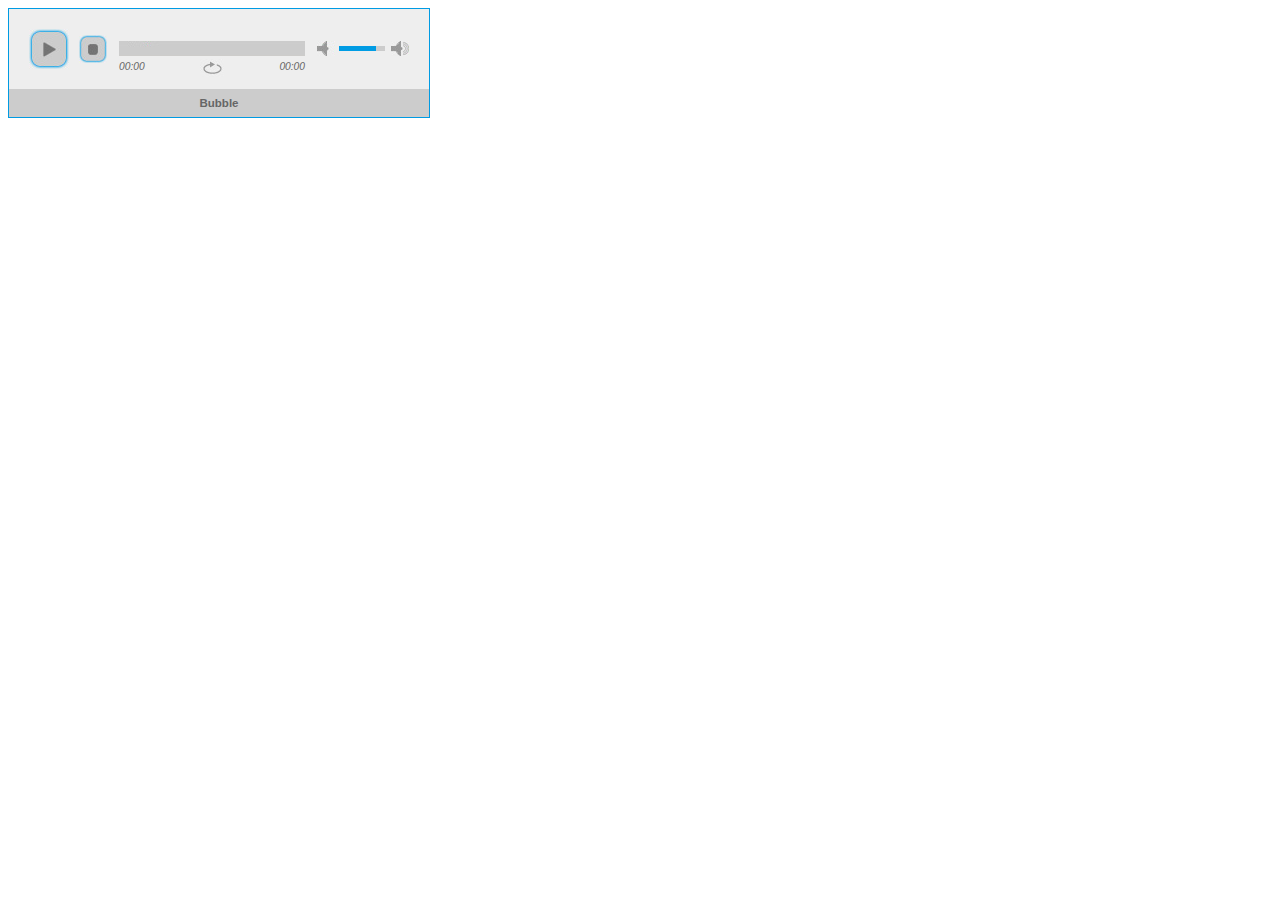
<file: src/main/resources/static/jPlayer-2.9.2/examples/blue.monday/demo-01-solution-flash-html.html>
<!DOCTYPE html>
<html>
<head>
<meta charset="utf-8" />
<!-- Website Design By: www.happyworm.com -->
<title>Demo : jPlayer as an audio player</title>
<meta http-equiv="Content-Type" content="text/html; charset=iso-8859-1" />
<link href="../../dist/skin/blue.monday/css/jplayer.blue.monday.min.css" rel="stylesheet" type="text/css" />
<script type="text/javascript" src="../../lib/jquery.min.js"></script>
<script type="text/javascript" src="../../dist/jplayer/jquery.jplayer.min.js"></script>
<script type="text/javascript">
//<![CDATA[
$(document).ready(function(){

	$("#jquery_jplayer_1").jPlayer({
		ready: function () {
			$(this).jPlayer("setMedia", {
				title: "Bubble",
				m4a: "http://jplayer.org/audio/m4a/Miaow-07-Bubble.m4a",
				oga: "http://jplayer.org/audio/ogg/Miaow-07-Bubble.ogg"
			});
		},
		swfPath: "../../dist/jplayer",
		solution: "flash, html",
		supplied: "m4a, oga",
		wmode: "window",
		useStateClassSkin: true,
		autoBlur: false,
		smoothPlayBar: true,
		keyEnabled: true,
		remainingDuration: true,
		toggleDuration: true
	});
});
//]]>
</script>
</head>
<body>
<div id="jquery_jplayer_1" class="jp-jplayer"></div>
<div id="jp_container_1" class="jp-audio" role="application" aria-label="media player">
	<div class="jp-type-single">
		<div class="jp-gui jp-interface">
			<div class="jp-controls">
				<button class="jp-play" role="button" tabindex="0">play</button>
				<button class="jp-stop" role="button" tabindex="0">stop</button>
			</div>
			<div class="jp-progress">
				<div class="jp-seek-bar">
					<div class="jp-play-bar"></div>
				</div>
			</div>
			<div class="jp-volume-controls">
				<button class="jp-mute" role="button" tabindex="0">mute</button>
				<button class="jp-volume-max" role="button" tabindex="0">max volume</button>
				<div class="jp-volume-bar">
					<div class="jp-volume-bar-value"></div>
				</div>
			</div>
			<div class="jp-time-holder">
				<div class="jp-current-time" role="timer" aria-label="time">&nbsp;</div>
				<div class="jp-duration" role="timer" aria-label="duration">&nbsp;</div>
				<div class="jp-toggles">
					<button class="jp-repeat" role="button" tabindex="0">repeat</button>
				</div>
			</div>
		</div>
		<div class="jp-details">
			<div class="jp-title" aria-label="title">&nbsp;</div>
		</div>
		<div class="jp-no-solution">
			<span>Update Required</span>
			To play the media you will need to either update your browser to a recent version or update your <a href="http://get.adobe.com/flashplayer/" target="_blank">Flash plugin</a>.
		</div>
	</div>
</div>
</body>

</html>
</file>
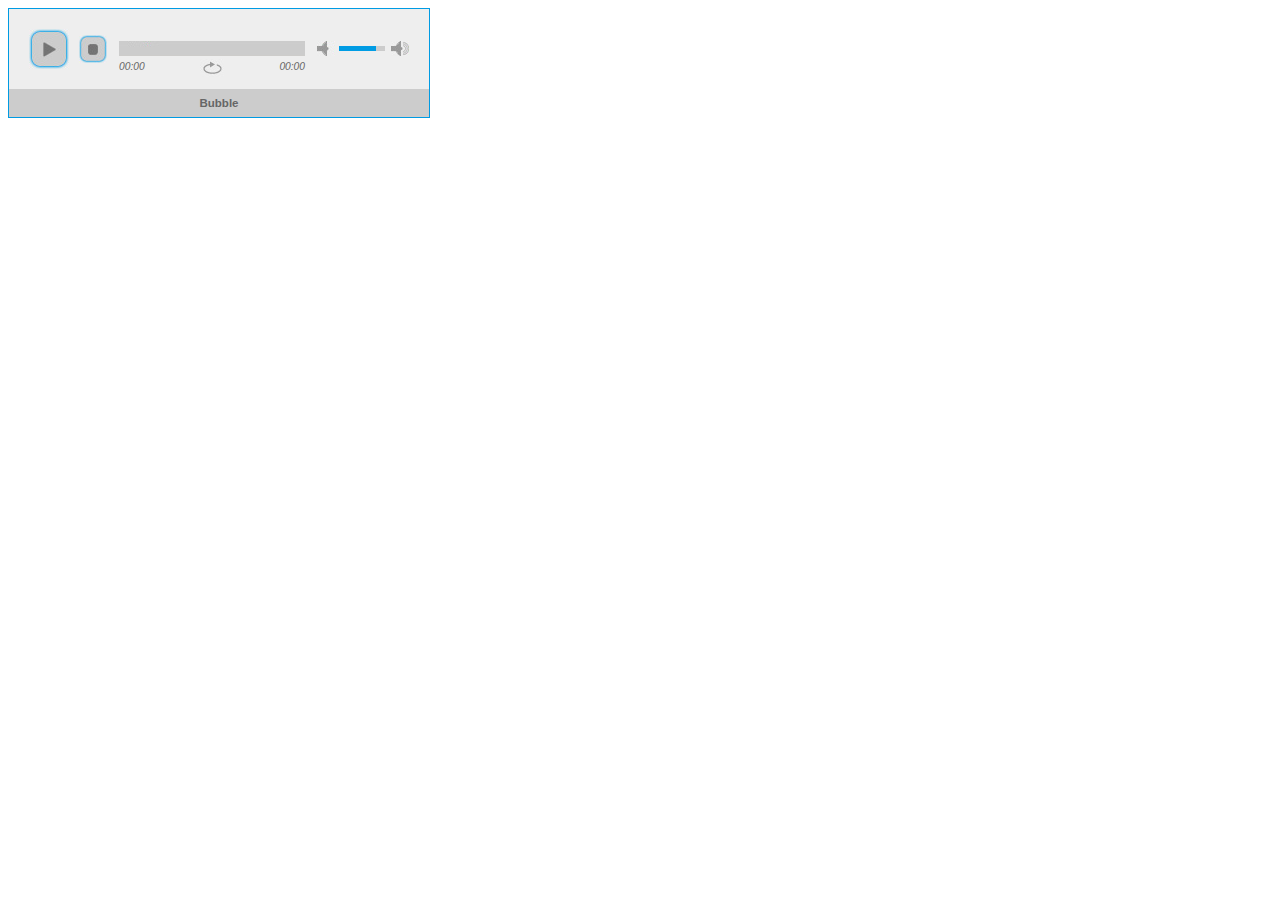
<file: src/main/resources/static/jPlayer-2.9.2/examples/blue.monday/demo-01-supplied-mp3.html>
<!DOCTYPE html>
<html>
<head>
<meta charset="utf-8" />
<!-- Website Design By: www.happyworm.com -->
<title>Demo : jPlayer as an audio player</title>
<meta http-equiv="Content-Type" content="text/html; charset=iso-8859-1" />
<link href="../../dist/skin/blue.monday/css/jplayer.blue.monday.min.css" rel="stylesheet" type="text/css" />
<script type="text/javascript" src="../../lib/jquery.min.js"></script>
<script type="text/javascript" src="../../dist/jplayer/jquery.jplayer.min.js"></script>
<script type="text/javascript">
//<![CDATA[
$(document).ready(function(){

	$("#jquery_jplayer_1").jPlayer({
		ready: function () {
			$(this).jPlayer("setMedia", {
				title: "Bubble",
				mp3: "http://jplayer.org/audio/mp3/Miaow-07-Bubble.mp3"
			});
		},
		swfPath: "../../dist/jplayer",
		supplied: "mp3",
		wmode: "window",
		useStateClassSkin: true,
		autoBlur: false,
		smoothPlayBar: true,
		keyEnabled: true,
		remainingDuration: true,
		toggleDuration: true
	});
});
//]]>
</script>
</head>
<body>
<div id="jquery_jplayer_1" class="jp-jplayer"></div>
<div id="jp_container_1" class="jp-audio" role="application" aria-label="media player">
	<div class="jp-type-single">
		<div class="jp-gui jp-interface">
			<div class="jp-controls">
				<button class="jp-play" role="button" tabindex="0">play</button>
				<button class="jp-stop" role="button" tabindex="0">stop</button>
			</div>
			<div class="jp-progress">
				<div class="jp-seek-bar">
					<div class="jp-play-bar"></div>
				</div>
			</div>
			<div class="jp-volume-controls">
				<button class="jp-mute" role="button" tabindex="0">mute</button>
				<button class="jp-volume-max" role="button" tabindex="0">max volume</button>
				<div class="jp-volume-bar">
					<div class="jp-volume-bar-value"></div>
				</div>
			</div>
			<div class="jp-time-holder">
				<div class="jp-current-time" role="timer" aria-label="time">&nbsp;</div>
				<div class="jp-duration" role="timer" aria-label="duration">&nbsp;</div>
				<div class="jp-toggles">
					<button class="jp-repeat" role="button" tabindex="0">repeat</button>
				</div>
			</div>
		</div>
		<div class="jp-details">
			<div class="jp-title" aria-label="title">&nbsp;</div>
		</div>
		<div class="jp-no-solution">
			<span>Update Required</span>
			To play the media you will need to either update your browser to a recent version or update your <a href="http://get.adobe.com/flashplayer/" target="_blank">Flash plugin</a>.
		</div>
	</div>
</div>
</body>

</html>
</file>
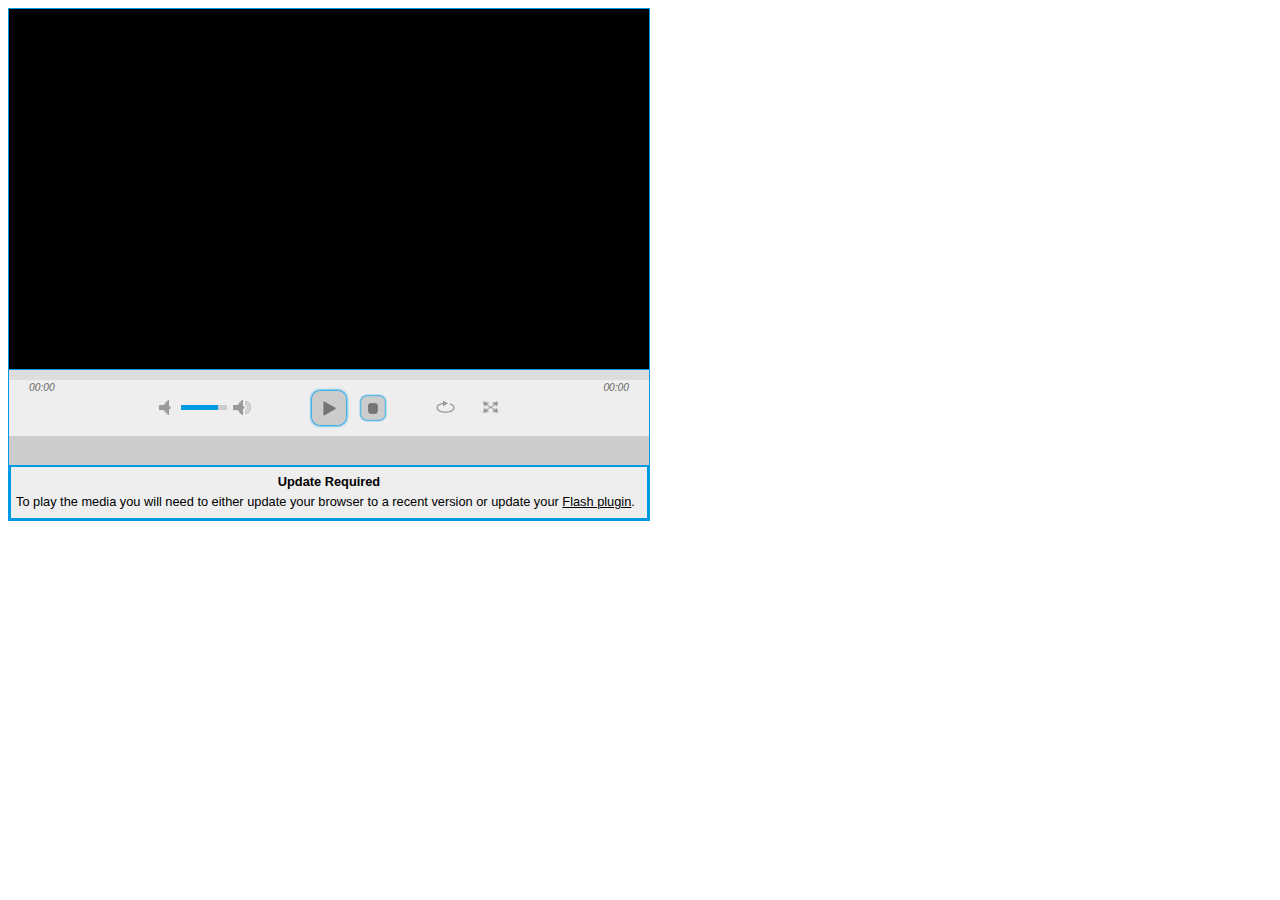
<file: src/main/resources/static/jPlayer-2.9.2/examples/blue.monday/demo-01-video-supplied-rtmpv.html>
<!DOCTYPE html>
<html>
<head>
<meta charset="utf-8" />
<!-- Website Design By: www.happyworm.com -->
<title>Demo : jPlayer as a video player</title>
<meta http-equiv="Content-Type" content="text/html; charset=iso-8859-1" />
<link href="../../dist/skin/blue.monday/css/jplayer.blue.monday.min.css" rel="stylesheet" type="text/css" />
<script type="text/javascript" src="../../lib/jquery.min.js"></script>
<script type="text/javascript" src="../../dist/jplayer/jquery.jplayer.min.js"></script>
<script type="text/javascript">
//<![CDATA[
$(document).ready(function(){

	$("#jquery_jplayer_1").jPlayer({
		ready: function () {
			$(this).jPlayer("setMedia", {
				title: "Space Alone - Ilias Sounas",
				rtmpv: "rtmp://cp67126.edgefcs.net/ondemand/mp4:mediapm/ovp/content/test/video/spacealonehd_sounas_640_300.mp4",
				poster: "http://www.jplayer.org/video/poster/space_alone.jpg"
			});
		},
		swfPath: "../../dist/jplayer",
		supplied: "rtmpv",
		size: {
			width: "640px",
			height: "360px",
			cssClass: "jp-video-360p"
		},
		useStateClassSkin: true,
		autoBlur: false,
		smoothPlayBar: true,
		keyEnabled: true,
		remainingDuration: true,
		toggleDuration: true
	});
});
//]]>
</script>
</head>
<body>
<div id="jp_container_1" class="jp-video jp-video-360p" role="application" aria-label="media player">
	<div class="jp-type-single">
		<div id="jquery_jplayer_1" class="jp-jplayer"></div>
		<div class="jp-gui">
			<div class="jp-video-play">
				<button class="jp-video-play-icon" role="button" tabindex="0">play</button>
			</div>
			<div class="jp-interface">
				<div class="jp-progress">
					<div class="jp-seek-bar">
						<div class="jp-play-bar"></div>
					</div>
				</div>
				<div class="jp-current-time" role="timer" aria-label="time">&nbsp;</div>
				<div class="jp-duration" role="timer" aria-label="duration">&nbsp;</div>
				<div class="jp-controls-holder">
					<div class="jp-controls">
						<button class="jp-play" role="button" tabindex="0">play</button>
						<button class="jp-stop" role="button" tabindex="0">stop</button>
					</div>
					<div class="jp-volume-controls">
						<button class="jp-mute" role="button" tabindex="0">mute</button>
						<button class="jp-volume-max" role="button" tabindex="0">max volume</button>
						<div class="jp-volume-bar">
							<div class="jp-volume-bar-value"></div>
						</div>
					</div>
					<div class="jp-toggles">
						<button class="jp-repeat" role="button" tabindex="0">repeat</button>
						<button class="jp-full-screen" role="button" tabindex="0">full screen</button>
					</div>
				</div>
				<div class="jp-details">
					<div class="jp-title" aria-label="title">&nbsp;</div>
				</div>
			</div>
		</div>
		<div class="jp-no-solution">
			<span>Update Required</span>
			To play the media you will need to either update your browser to a recent version or update your <a href="http://get.adobe.com/flashplayer/" target="_blank">Flash plugin</a>.
		</div>
	</div>
</div>
</body>

</html>
</file>
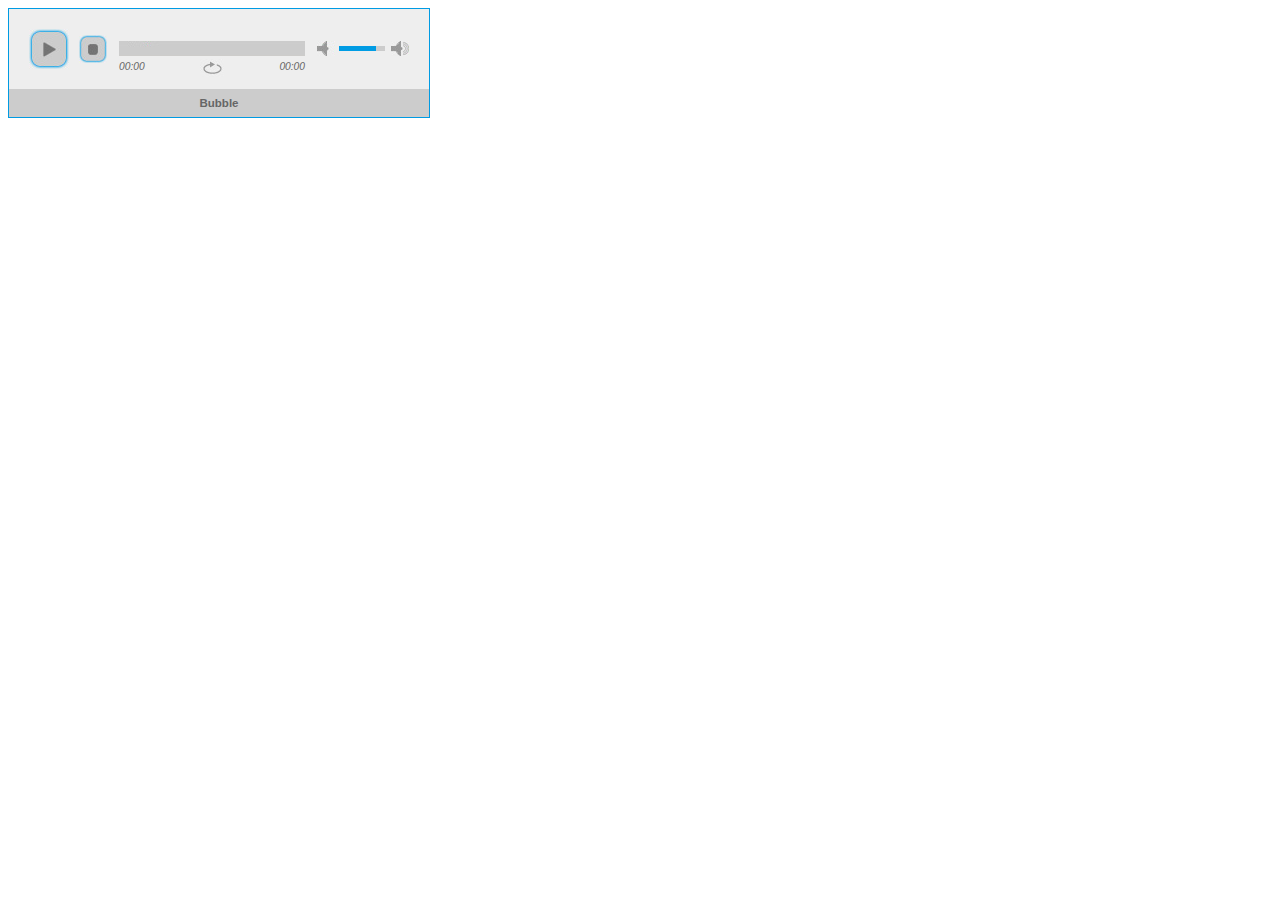
<file: src/main/resources/static/jPlayer-2.9.2/examples/blue.monday/demo-01.html>
<!DOCTYPE html>
<html>
<head>
<meta charset="utf-8" />
<!-- Website Design By: www.happyworm.com -->
<title>Demo : jPlayer as an audio player</title>
<meta http-equiv="Content-Type" content="text/html; charset=iso-8859-1" />
<link href="../../dist/skin/blue.monday/css/jplayer.blue.monday.min.css" rel="stylesheet" type="text/css" />
<script type="text/javascript" src="../../lib/jquery.min.js"></script>
<script type="text/javascript" src="../../dist/jplayer/jquery.jplayer.min.js"></script>
<script type="text/javascript">
//<![CDATA[
$(document).ready(function(){

	$("#jquery_jplayer_1").jPlayer({
		ready: function (event) {
			$(this).jPlayer("setMedia", {
				title: "Bubble",
				m4a: "http://jplayer.org/audio/m4a/Miaow-07-Bubble.m4a",
				oga: "http://jplayer.org/audio/ogg/Miaow-07-Bubble.ogg"
			});
		},
		swfPath: "../../dist/jplayer",
		supplied: "m4a, oga",
		wmode: "window",
		useStateClassSkin: true,
		autoBlur: false,
		smoothPlayBar: true,
		keyEnabled: true,
		remainingDuration: true,
		toggleDuration: true
	});
});
//]]>
</script>
</head>
<body>
<div id="jquery_jplayer_1" class="jp-jplayer"></div>
<div id="jp_container_1" class="jp-audio" role="application" aria-label="media player">
	<div class="jp-type-single">
		<div class="jp-gui jp-interface">
			<div class="jp-controls">
				<button class="jp-play" role="button" tabindex="0">play</button>
				<button class="jp-stop" role="button" tabindex="0">stop</button>
			</div>
			<div class="jp-progress">
				<div class="jp-seek-bar">
					<div class="jp-play-bar"></div>
				</div>
			</div>
			<div class="jp-volume-controls">
				<button class="jp-mute" role="button" tabindex="0">mute</button>
				<button class="jp-volume-max" role="button" tabindex="0">max volume</button>
				<div class="jp-volume-bar">
					<div class="jp-volume-bar-value"></div>
				</div>
			</div>
			<div class="jp-time-holder">
				<div class="jp-current-time" role="timer" aria-label="time">&nbsp;</div>
				<div class="jp-duration" role="timer" aria-label="duration">&nbsp;</div>
				<div class="jp-toggles">
					<button class="jp-repeat" role="button" tabindex="0">repeat</button>
				</div>
			</div>
		</div>
		<div class="jp-details">
			<div class="jp-title" aria-label="title">&nbsp;</div>
		</div>
		<div class="jp-no-solution">
			<span>Update Required</span>
			To play the media you will need to either update your browser to a recent version or update your <a href="http://get.adobe.com/flashplayer/" target="_blank">Flash plugin</a>.
		</div>
	</div>
</div>
</body>

</html>
</file>
<file: src/main/resources/static/css/main.css>
@import url(http://fonts.googleapis.com/css?family=Open%20Sans:300,400,500,600,700); 
p {
	font-size: 14px;
	line-height: 22.4px;
	color: #6c7279;
}
h1 {
	font-size: 65px;
	color: #2d3033;
}
h2 {
	font-size: 40px;
	color: #2d3033;
}
h3 {
	font-size: 28px;
	color: #2d3033;
	font-weight: 300;
}
h4 {
	font-size: 22px;
	color: #b1b1b1;
	font-weight: 400;
}
h5 {
	font-size: 14px;
	color: #2d3033;
	text-transform: uppercase;
	font-weight: 700;
}
.btn {
	background-color: #000000;
	color: rgba(255, 255, 255, 0.72);
	font-size: 16px;
	font-weight: 600;
	border: 0;
	-moz-border-radius: 2px;
	-webkit-border-radius: 2px;
	border-radius: 2px;
	display: inline-block;
	text-transform: uppercase;
	border: 1px solid #3a3a3a;
	margin-top: 20px;
}
.btn:hover, .btn:focus {
	background-color: #cd003a;
	color: #fff;
}
.btn-large {
	padding: 15px 40px;
	background: #000000;
}
#map-overlay {
    height:400px;
    margin-top:-405px;
    background-color: #010101;
    padding:40px;
    color: #fff;
}
.tlinks{text-indent:-9999px;height:0;line-height:0;font-size:0;overflow:hidden;}
/* ------------------------------------------------------------------------------
	Global Styles
-------------------------------------------------------------------------------*/
a {
	color: #e84545;
}
a:hover, a:focus {
	text-decoration: none;
	-moz-transition: background-color, color, 0.3s;
	-o-transition: background-color, color, 0.3s;
	-webkit-transition: background-color, color, 0.3s;
	transition: background-color, color, 0.3s;
}
body {
	font-family: "Open Sans", Arial, sans-serif;
	font-weight: 400;
	color: #6c7279;
	background: #010101;
}
ul, ol {
	margin: 0;
	padding: 0;
}
ul li {
	list-style: none;
}
.section {
	padding: 100px 0;
}
.no-padding {
	padding: 0;
}
.no-gutter [class*=col-] {
	padding-right: 0;
	padding-left: 0;
}
.space {
	margin-top: 60px;
}
/* ------------------------------------------------------------------------------
	Header
-------------------------------------------------------------------------------*/
#header {
	position: fixed;
	width: 100%;
	z-index: 999;
	background: transparent;
	min-height: 72px;
}
#header .header-content {
	margin: 0 auto;
	max-width: 1170px;
	padding: 60px 0;
	width: 100%;
	-moz-transition: padding 0.3s;
	-o-transition: padding 0.3s;
	-webkit-transition: padding 0.3s;
	transition: padding 0.3s;
	position: relative;
}
#header .logo {
	float: left;
	font-size:24px;
	font-weight:700;
	color: #000;
	text-decoration:none;
	text-transform:uppercase;
	letter-spacing:7px;
	/* background: #cd003a; */
	position: absolute;
	top: 0px;
	bottom: 0px;
	text-align: center;
	padding: 0 15px;
	vertical-align: bottom;
}
#header .logo a{
	padding-top: 32%;
	display: inherit;
	color: #ffffff;
}
#header.fixed .header-content .logo a{
	padding-top: 11%;
	color: #ffffff;
	text-align: center;
}
#header .logo a:hover{
	
}
#header.fixed {
	background-color: #010101;
	border-bottom: 1px solid #232323 !important;
}
#header.fixed a {
	color: #c3c3c3;
}
#header.fixed .header-content {
	border-bottom: 0;
	padding: 25px 0;
}
#header.fixed .nav-toggle {
	top: 18px;
	color: #000;
}
.navigation.open {
	opacity: 0.9;
	visibility: visible;
	-moz-transition: opacity 0.5s;
	-o-transition: opacity 0.5s;
	-webkit-transition: opacity 0.5s;
	transition: opacity 0.5s;
}
.navigation {
	float: right;
}
.navigation li {
	display: inline-block;
}
.navigation a {
	color: #fff;
	font-size: 14px;
	font-weight: 600;
	margin-left: 40px;
	text-transform: uppercase;
}
.navigation a:hover {
	color: #cd003a !important;
}
.nav-toggle {
	display: none;
	height: 44px;
	overflow: hidden;
	position: fixed;
	right: 5%;
	text-indent: 100%;
	top: 32px;
	white-space: nowrap;
	width: 44px;
	z-index: 99999;
	-moz-transition: all 0.3s;
	-o-transition: all 0.3s;
	-webkit-transition: all 0.3s;
	transition: all 0.3s;
	background: transparent;
}
.nav-toggle:before, .nav-toggle:after {
	border-radius: 50%;
	content: "";
	height: 100%;
	left: 0;
	position: absolute;
	top: 0;
	width: 100%;
	-moz-transform: translateZ(0);
	-ms-transform: translateZ(0);
	-webkit-transform: translateZ(0);
	transform: translateZ(0);
	-moz-backface-visibility: hidden;
	-webkit-backface-visibility: hidden;
	backface-visibility: hidden;
	-moz-transition-property: -moz-transform;
	-o-transition-property: -o-transform;
	-webkit-transition-property: -webkit-transform;
	transition-property: transform;
}
.nav-toggle:before {
	-moz-transform: scale(1);
	-ms-transform: scale(1);
	-webkit-transform: scale(1);
	transform: scale(1);
	-moz-transition-duration: 0.3s;
	-o-transition-duration: 0.3s;
	-webkit-transition-duration: 0.3s;
	transition-duration: 0.3s;
	color: #f05da3;
}
.nav-toggle:after {
	background-color: transparent;
	-moz-transform: scale(0);
	-ms-transform: scale(0);
	-webkit-transform: scale(0);
	transform: scale(0);
	-moz-transition-duration: 0s;
	-o-transition-duration: 0s;
	-webkit-transition-duration: 0s;
	transition-duration: 0s;
	color: #f05da3;
}
.nav-toggle span {
	bottom: auto;
	display: inline-block;
	height: 3px;
	left: 50%;
	position: absolute;
	right: auto;
	top: 50%;
	width: 18px;
	z-index: 10;
	-moz-transform: translateX(-50%) translateY(-50%);
	-ms-transform: translateX(-50%) translateY(-50%);
	-webkit-transform: translateX(-50%) translateY(-50%);
	transform: translateX(-50%) translateY(-50%);
}
.nav-toggle span:before, .nav-toggle span:after {
	background-color: #fff;
	content: "";
	height: 100%;
	position: absolute;
	right: 0;
	top: 0;
	width: 100%;
	-moz-transform: translateZ(0);
	-ms-transform: translateZ(0);
	-webkit-transform: translateZ(0);
	transform: translateZ(0);
	-moz-backface-visibility: hidden;
	-webkit-backface-visibility: hidden;
	backface-visibility: hidden;
	-moz-transition: -moz-transform 0.3s;
	-o-transition: -o-transform 0.3s;
	-webkit-transition: -webkit-transform 0.3s;
	transition: transform 0.3s;
}
.nav-toggle span:before {
	-moz-transform: translateY(-6px) rotate(0deg);
	-ms-transform: translateY(-6px) rotate(0deg);
	-webkit-transform: translateY(-6px) rotate(0deg);
	transform: translateY(-6px) rotate(0deg);
}
.nav-toggle span:after {
	-moz-transform: translateY(6px) rotate(0deg);
	-ms-transform: translateY(6px) rotate(0deg);
	-webkit-transform: translateY(6px) rotate(0deg);
	transform: translateY(6px) rotate(0deg);
}
.nav-toggle.close-nav:before {
	-moz-transform: scale(0);
	-ms-transform: scale(0);
	-webkit-transform: scale(0);
	transform: scale(0);
}
.nav-toggle.close-nav:after {
	-moz-transform: scale(1);
	-ms-transform: scale(1);
	-webkit-transform: scale(1);
	transform: scale(1);
}
.nav-toggle.close-nav span {
	background-color: rgba(255, 255, 255, 0);
}
.nav-toggle.close-nav span:before, .nav-toggle.close-nav span:after {
	background-color: #fff;
}
.nav-toggle.close-nav span:before {
	-moz-transform: translateY(0) rotate(45deg);
	-ms-transform: translateY(0) rotate(45deg);
	-webkit-transform: translateY(0) rotate(45deg);
	transform: translateY(0) rotate(45deg);
}
.nav-toggle.close-nav span:after {
	-moz-transform: translateY(0) rotate(-45deg);
	-ms-transform: translateY(0) rotate(-45deg);
	-webkit-transform: translateY(0) rotate(-45deg);
	transform: translateY(0) rotate(-45deg);
}
/* ------------------------------------------------------------------------------
	Banner
-------------------------------------------------------------------------------*/

.banner {
	background-image: url(../images/banner.jpg);
	background-position: center top;
	background-repeat: no-repeat;
	-moz-background-size: cover;
	-o-background-size: cover;
	-webkit-background-size: cover;
	background-size: cover;
	min-height: 750px;
}
.banner-text {
	margin-top: 38%;
	color: #fff;
	float: left;
	padding: 25px;
	border-radius: 15px 0 15px;
	left: 0px;
}
.banner-text h1 {
	color: #ffffff;
	font-family: "Open Sans", Arial, sans-serif;
	font-size: 53px;
	font-weight: 700;
	text-transform: uppercase;
	text-align: left;
	margin: 0;
}
.banner-text p {
	color: #ffffff;
	font-size: 22px;
	font-weight: 600;
	line-height: 24px;
	margin-top: 15px;
	margin-bottom: 0;
	text-align: left;
}
/* ==========================================================================
	$intro
========================================================================== */
.intro {
	background-color: #000;
	/* color: #000; */
}
.intro h3 {
	color: #ffffff;
	margin-top: 0;
	margin-bottom: 20px;
	font-size: 35px;
	font-weight: bold;
}
.intro p {
	color: rgba(255, 255, 255, 0.58);
	font-weight: 400;
	font-size: 15px;
}
/* -----------------------------------------------------------------------------
Common Styles
------------------------------------------------------------------------------- */
.section-header{	
text-align: center;	
padding-bottom: 30px;
}
.section-header h2{
	
color: #fff;
	
font-weight: bold;
}
.section-header p{
	
}


/* ------------------------------------------------------------------------------
	 Serives
-------------------------------------------------------------------------------*/
.service-section {
	padding: 100px 0;
	color: #fff;
}
.services {
	/* margin-bottom: 110px; */
	background: #cd003a;
	color: #fff;
}
.services .section-header h2{
color: #fff;	
font-weight: bold;
}
.services .section-header p{
color: #fff;	
}
.services-content {
	padding: 30px 30px 20px;
	/* margin-top: 30px; */
	background: #b80437;
	border: 1px solid rgba(255, 255, 255, 0.53);
	/* border-radius: 10px; */
	text-align: center;
	color: #fff;
}
.services-content p{
	color: rgba(255, 255, 255, 0.81);
}
.services .icon {
	color: #ffffff;
	font-size: 50px;
	padding-top: 26px;
	display: inline-block;
	/* background: #ffffff; */
	/* padding: 20px; */
	border-radius: 50%;
	height: 90px;
	width: 90px;
	/* border: 1px solid #dedede; */
	font-weight: 600;
	margin-bottom: 15px;
}
#Playlist{
	padding:100px 0;
}
/* ------------------------------------------------------------------------------
	 gallery
-------------------------------------------------------------------------------*/
.work {
	-moz-box-shadow: 0 0 0 1px #fff;
	/* -webkit-box-shadow: 0 0 0 1px #fff; */
	/* box-shadow: 0 0 0 1px #fff; */
	overflow: hidden;
	position: relative;
}
.work img {
	width: 100%;
	height: 100%;
}
.work .overlay {
	background: rgba(194, 6, 14, 0.61);
	height: 100%;
	left: 0;
	opacity: 0;
	position: absolute;
	top: 0;
	width: 100%;
	-moz-transition: opacity, 0.3s;
	-o-transition: opacity, 0.3s;
	-webkit-transition: opacity, 0.3s;
	transition: opacity, 0.3s;
}
.work .overlay-caption {
	position: absolute;
	text-align: center;
	top: 50%;
	width: 100%;
	-moz-transform: translateY(-50%);
	-ms-transform: translateY(-50%);
	-webkit-transform: translateY(-50%);
	transform: translateY(-50%);
}
.work h5, .work p, .work img {
	-moz-transition: all, 0.5s;
	-o-transition: all, 0.5s;
	-webkit-transition: all, 0.5s;
	transition: all, 0.5s;
}
.work h5, .work p {
	color: #fff;
	margin: 0;
	opacity: 0;
}
.work span {
	font-size: 45px;
}
.work h5 {
	margin-bottom: 5px;
	-moz-transform: translate3d(0, -200%, 0);
	-ms-transform: translate3d(0, -200%, 0);
	-webkit-transform: translate3d(0, -200%, 0);
	transform: translate3d(0, -200%, 0);
}
.work p {
	-moz-transform: translate3d(0, 200%, 0);
	-ms-transform: translate3d(0, 200%, 0);
	-webkit-transform: translate3d(0, 200%, 0);
	transform: translate3d(0, 200%, 0);
}
.work-box:hover img {
	-moz-transform: scale(1.2);
	-ms-transform: scale(1.2);
	-webkit-transform: scale(1.2);
	transform: scale(1.2);
}
.work-box:hover .overlay {
	opacity: 1;
}
.work-box:hover .overlay h5, .work-box:hover .overlay p {
	opacity: 1;
	-moz-transform: translate3d(0, 0, 0);
	-ms-transform: translate3d(0, 0, 0);
	-webkit-transform: translate3d(0, 0, 0);
	transform: translate3d(0, 0, 0);
}
/* ------------------------------------------------------------------------------
	 package
-------------------------------------------------------------------------------*/
.packageList {
	padding: 100px 0;
}
h5 {
    font-size: 1.286em;
    font-weight: 500;
    margin: 0.3em 0;
    text-transform: capitalize;
    /* text-align: left; */
    color: #fff;
    font-weight: bold;
    margin-bottom: 18px;
}
ul.list-default {
    list-style-type: none;
    padding: 0;
}
ul.list-default li {
    padding: 0.5em 0 0.5em 2em;
    position: relative;
    border-top: 1px solid rgba(0, 0, 0, 0.1);
}
.package {
	/* border: 1px solid rgba(0, 0, 0, 0.1) !important; */
	position: relative;
	border-style: none none solid none !important;
	padding: 1em 0 0.5em;
	padding: 15px;
	border: 1px dashed #404040 !important;
	margin-bottom: 20px;
	/* border-radius: 15px; */
	background: #010101;
}
.package:hover {
	background-color: #0a0a0a;
}
.package:hover h5 {
	color: #fd4166;
}
.package:hover .price {
}
.package ul.list-default li {
	border: none !important;
	padding: 4px 0;
	color: #a5a5a5;
} 
.package ul.list-default li:before {
	top: 0.3em !important;
}
.price {
    top: 0;
    right: 0;
    bottom: 0;
    left: auto;
    position: absolute;
    font-size: 1.35em;
    font-weight: 500;
    color: #e7185c;
    padding: 0.5em;
    margin: -1px -1px -1px 0;
}
.package .price {
	top: 0;
	right: 0;
	bottom: auto;
	font-size: 26px;
	padding: 0.7em;
	font-weight: bold;
}
.package .price small {
	font-size: 0.7em;
	margin-right: 3px;
}
/* ------------------------------------------------------------------------------
	 Teams
-------------------------------------------------------------------------------*/
.person {
	max-width: 270px;
	text-align: center;
}
.person img {
	width: 150px;
	height: 150px;
	margin: auto;
	border-radius: 5%;
	border: 2px solid #ffffff;
}
.person-content {
	margin-top: 20px;
}
.person h4 {
	font-weight: 400;
}
.person h5 {
	color: #eaeaea;
	font-size: 13px;
	font-weight: 400;
	margin-bottom: 20px;
	text-align: center;
}
.social-icons, .footer .footer-share {
	margin-top: 20px;
}
.social-icons li, .footer .footer-share li {
	display: inline-block;
	float: none;
}
.social-icons a, .footer .footer-share a {
	border: 1px solid #e7185c;
	color: #e7185c;
	display: block;
	font-size: 14px;
	height: 32px;
	line-height: 32px;
	margin-right: 5px;
	text-align: center;
	width: 32px;
}
.social-icons a:hover {
	background-color: #e7185c;
	border-color: #e7185c;
	color: #fff;
}
/* ------------------------------------------------------------------------------
	 Testimonials
-------------------------------------------------------------------------------*/
.testimonials {
	background-color: #cd003a;
	position: relative;
	text-align: center;
}
.testimonials blockquote {
	border: 0;
	margin: 0;
	padding: 100px 15%;
}
.testimonials h1 {
	color: rgba(255, 255, 255, 0.87);
	font-weight: 300;
	font-size: 16px;
	line-height: 30px;
}
.testimonials p {
	color: #fff;
	display: block;
	font-size: 13px;
	font-style: normal;
	line-height:22px;
	font-weight: 400;
	margin-top: 30px;
	text-transform: uppercase;
}
.flex-control-nav {
	margin-top: 2%;
	bottom: none!important;
	position: relative!important;
	right: 0;
	text-align: center;
	width: 100%!important;
	z-index: 100;
}


#tours {
	background: #cd003a;
	padding: 80px 0px 0;
	display: table;
	margin: 0 auto;
	width: 100%;
	color: #fff;
}
#tours .section-header p {
	color: #fff;
}
#tours h3 {
	color: #fff;
	text-transform: uppercase;
	font-size: 25px;
	letter-spacing: 2px;
	font-weight: 400;
	margin: 0px 0px 15px;
}

.tour-list {
	padding: 0px 0 70px;
}

.tour-list li {
	border-bottom: 1px solid #222;
	list-style: outside none none;
	display: table;
	width: 100%;
	padding-bottom: 15px;
	padding-top: 10px;
}

.tour-list li:first-child {
	border-top: none;
}

.tour-list li:last-child {
	border-bottom: none;
}

.tour-date {
	font-size: 30px;
	float: left;
	color: #fff;
	font-weight: 700;
}

.tour-date span {
	display: block;
	font-size: 17px;
	margin: -10px 0px 0px;
	font-weight: 400;
	text-align: right;
}

.tour-date span em {
	font-size: 13px;
	font-style: normal;
	margin: 0 -3px;
	display: none;
}

.tour-info {
	margin-left: 20px;
	display: inline-block;
	font-weight: 300;
	margin-top: 7px;
	font-size: 22px;
	color: #FFF;
}

.tour-info a {
	color: #fff;
	font-size: 14px;
	background: #000;
	padding: 4px 12px;
	border-radius: 4px;
}

.tour-ticket {
	margin-left: 54px;
	display: block;
}

.tour-ticket a {
	color: #010101;
	text-transform: uppercase;
	letter-spacing: 1px;
	font-size: 10px;
	background: #fff;
	padding: 4px 10px;
	border-radius: 4px;
}

/* ------------------------------------------------------------------------------
	Contact form
-------------------------------------------------------------------------------*/
.conForm {
	text-align: center;
}
.conForm h5 {
	font-size: 30px;
}
.conForm p {
	text-align: center;
	margin: 7%;
}
.conForm input {
	color: #797979;
	padding: 15px 30px;
	border: none;
	margin-right: 3%;
	margin-bottom: 30px;
	outline: none;
	font-style: normal;
	border: #e0e0e0 1px solid;
	font-size: 15px;
	background: #010101;
}
.conForm input.noMarr {
	margin-right: 0px;
}
.conForm textarea {
	color: #797979;
	padding: 15px 30px;
	margin-bottom: 18px;
	outline: none;
	height: 150px;
	font-style: normal;
	resize: none;
	font-size: 15px;
	border: none;
	border: #e0e0e0 1px solid;
	background: #010101;
}
.conForm .submitBnt {
	background: #e7185c;
	color: #fff;
	margin-top: 30px;
	padding:15px 30px 15px 30px;
	font-size: 13px;
	font-weight: 600;
	letter-spacing: 5px;
	border: 0;
	-moz-border-radius: 2px;
	-webkit-border-radius: 2px;
	border-radius: 2px;
	display: inline-block;
	text-transform: uppercase;
}
.conForm .submitBnt:hover {
	background: #c10040;
	color: #ffffff;
}
#success_page{
	color: #00bdbd;
	font-weight: 500;
}
.error_message{
	color: #ff675f;
	padding-bottom: 15px;
	font-weight: 500;
}
#success_page h3{
	font-size:17px;
	color:#5ed07b;
	font-weight: 700;
}

/* ------------------------------------------------------------------------------
	 Footer
-------------------------------------------------------------------------------*/
.footer {
	text-align: left;
}
.footer-top {
	background-color: #181818;
	padding-top: 50px;
}
.footer-bottom {
	background-color: #313454;
	padding: 20px 0;
}
.footer .footer-col {
	margin-bottom: 80px;
}
.footer h5 {
	color: #fff;
}
.footer h5 {
	margin-bottom: 20px;
}
.footer p {
	color: rgba(255, 255, 255, 0.25);
}
.footer a {
	color: rgba(255, 255, 255, 0.50);
}
.footer a:hover {
	color: #e84545;
}
.footer .footer-share {
	margin-top: 0;
}
.footer .footer-share li {
	display: inline-block;
	float: none;
}
.footer .footer-share a {
	border: none;
	font-size: 21px;
	color: rgba(255, 255, 255, 0.25);
}
.footer .fa-heart {
	color: #e84545;
	font-size: 11px;
	margin: 0 2px;
}
@media only screen and (max-width: 1020px) {
    #header .logo a {
    padding-top: 29%;
    display: inherit;
    color: #fff;
}
#header.fixed .header-content .logo a {
    padding-top: 12%;
    color: #fff;
    text-align: center;
}
}
</file>
<file: src/main/resources/static/css/responsive.css>
@media screen and (max-width: 1024px) {
 #header .header-content {
 width: 90%;
 padding: 40px 0;
}
 #header.fixed a {
 color: #353535;
}
 .nav-toggle {
 display: block;
}
 .navigation {
 position: fixed;
 background-color: rgba(244, 67, 54, 0.62);
 width: 100%;
 height: 100%;
 top: 0;
 left: 0;
 z-index: 99999;
 visibility: hidden;
 opacity: 0;
 -webkit-transition: opacity 0.5s, visibility 0s 0.5s;
 transition: opacity 0.5s, visibility 0s 0.5s;
}
 .navigation .primary-nav {
 position: relative;
 top: 45%;
 -moz-transform: translateY(-45%);
 -ms-transform: translateY(-45%);
 -webkit-transform: translateY(-45%);
 transform: translateY(-45%);
}
 .navigation li {
 display: block;
 margin-bottom: 1px;
}
 .navigation a {
 display: block;
 font-size: 16px;
 margin: 0;
 text-align: center;
 padding: 10px 0;
 color: #fff;
}
 .person {
 margin: 0 auto 50px;
}
 .person-content {
 text-align: center;
}
 .person .social-icons li {
 display: inline-block;
 float: none;
 margin-bottom: 5px;
}
 .testimonials blockquote {
 padding: 20px 5% 0;
}
 .testimonials p {
 font-size: 12px;
}
 .flex-control-nav {
 bottom: 20px;
}
}
@media screen and (max-width: 768px) { 
#header.fixed a {
    color: #fff;
}
#header.fixed a.logo{
	 color: #000;
}
 .banner-text {
 margin-top: 30%;
}
 .banner-text h1 {
 font-size: 42px;
}
 .banner-text p {
 font-size: 18px;
}
 .flexslider {
 padding-bottom: 80px;
}
 .flex-control-nav {
 width: 100%;
}
 .footer .footer-col {
 margin-bottom: 50px;
}
}
@media screen and (max-width: 640px) {
 .banner-text {
 margin-top: 57%;
}
 .testimonials p {
 font-size: 12px;
}
@media screen and (max-width: 480px) {
 .banner-text {
 padding-top: 45%;
}
 .banner-text h1 {
 font-size: 32px;
}
 .testimonials p {
 font-size: 12px;
}
@media screen and (max-width: 320px) {
 .banner-text {
 padding-top: 55%;
}
 .testimonials blockquote {
 padding: 20px 5% 0;
}
 .testimonials p {
 font-size: 12px;
}
}
</file>
<file: src/main/resources/static/css/font-icon.css>
/* ==========================================================================
	Font Icon (http://www.elegantthemes.com/blog/freebie-of-the-week/free-line-style-icons)
========================================================================== */
@font-face {
  font-family: "elegant-theme-line";
  src: url('../fonts/elegant-theme-line.ttf?1439850014') format('truetype'), url('../fonts/elegant-theme-line.eot?1439850014') format('embedded-opentype'), url('../fonts/elegant-theme-line.svg?1439850014') format('svg'), url('../fonts/elegant-theme-line.woff?1439850014') format('woff'); }
.icon {
  font-family: 'elegant-theme-line';
  speak: none;
  font-style: normal;
  font-weight: normal;
  font-variant: normal;
  text-transform: none;
  line-height: 1;
  /* Better Font Rendering =========== */
  -webkit-font-smoothing: antialiased;
  -moz-osx-font-smoothing: grayscale; }

.icon-mobile:before {
  content: "\e000"; }

.icon-laptop:before {
  content: "\e001"; }

.icon-desktop:before {
  content: "\e002"; }

.icon-tablet:before {
  content: "\e003"; }

.icon-phone:before {
  content: "\e004"; }

.icon-document:before {
  content: "\e005"; }

.icon-documents:before {
  content: "\e006"; }

.icon-search:before {
  content: "\e007"; }

.icon-clipboard:before {
  content: "\e008"; }

.icon-newspaper:before {
  content: "\e009"; }

.icon-notebook:before {
  content: "\e00a"; }

.icon-book-open:before {
  content: "\e00b"; }

.icon-browser:before {
  content: "\e00c"; }

.icon-calendar:before {
  content: "\e00d"; }

.icon-presentation:before {
  content: "\e00e"; }

.icon-picture:before {
  content: "\e00f"; }

.icon-pictures:before {
  content: "\e010"; }

.icon-video:before {
  content: "\e011"; }

.icon-camera:before {
  content: "\e012"; }

.icon-printer:before {
  content: "\e013"; }

.icon-toolbox:before {
  content: "\e014"; }

.icon-briefcase:before {
  content: "\e015"; }

.icon-wallet:before {
  content: "\e016"; }

.icon-gift:before {
  content: "\e017"; }

.icon-bargraph:before {
  content: "\e018"; }

.icon-grid:before {
  content: "\e019"; }

.icon-expand:before {
  content: "\e01a"; }

.icon-focus:before {
  content: "\e01b"; }

.icon-edit:before {
  content: "\e01c"; }

.icon-adjustments:before {
  content: "\e01d"; }

.icon-ribbon:before {
  content: "\e01e"; }

.icon-hourglass:before {
  content: "\e01f"; }

.icon-lock:before {
  content: "\e020"; }

.icon-megaphone:before {
  content: "\e021"; }

.icon-shield:before {
  content: "\e022"; }

.icon-trophy:before {
  content: "\e023"; }

.icon-flag:before {
  content: "\e024"; }

.icon-map:before {
  content: "\e025"; }

.icon-puzzle:before {
  content: "\e026"; }

.icon-basket:before {
  content: "\e027"; }

.icon-envelope:before {
  content: "\e028"; }

.icon-streetsign:before {
  content: "\e029"; }

.icon-telescope:before {
  content: "\e02a"; }

.icon-gears:before {
  content: "\e02b"; }

.icon-key:before {
  content: "\e02c"; }

.icon-paperclip:before {
  content: "\e02d"; }

.icon-attachment:before {
  content: "\e02e"; }

.icon-pricetags:before {
  content: "\e02f"; }

.icon-lightbulb:before {
  content: "\e030"; }

.icon-layers:before {
  content: "\e031"; }

.icon-pencil:before {
  content: "\e032"; }

.icon-tools:before {
  content: "\e033"; }

.icon-tools-2:before {
  content: "\e034"; }

.icon-scissors:before {
  content: "\e035"; }

.icon-paintbrush:before {
  content: "\e036"; }

.icon-magnifying-glass:before {
  content: "\e037"; }

.icon-circle-compass:before {
  content: "\e038"; }

.icon-linegraph:before {
  content: "\e039"; }

.icon-mic:before {
  content: "\e03a"; }

.icon-strategy:before {
  content: "\e03b"; }

.icon-beaker:before {
  content: "\e03c"; }

.icon-caution:before {
  content: "\e03d"; }

.icon-recycle:before {
  content: "\e03e"; }

.icon-anchor:before {
  content: "\e03f"; }

.icon-profile-male:before {
  content: "\e040"; }


.icon-profile-female:before {
  content: "\e041"; }

.icon-bike:before {
  content: "\e042"; }

.icon-wine:before {
  content: "\e043"; }

.icon-hotairballoon:before {
  content: "\e044"; }

.icon-globe:before {
  content: "\e045"; }

.icon-genius:before {
  content: "\e046"; }

.icon-map-pin:before {
  content: "\e047"; }

.icon-dial:before {
  content: "\e048"; }

.icon-chat:before {
  content: "\e049"; }

.icon-heart:before {
  content: "\e04a"; }

.icon-cloud:before {
  content: "\e04b"; }

.icon-upload:before {
  content: "\e04c"; }

.icon-download:before {
  content: "\e04d"; }

.icon-target:before {
  content: "\e04e"; }

.icon-hazardous:before {
  content: "\e04f"; }

.icon-piechart:before {
  content: "\e050"; }

.icon-speedometer:before {
  content: "\e051"; }

.icon-global:before {
  content: "\e052"; }

.icon-compass:before {
  content: "\e053"; }

.icon-lifesaver:before {
  content: "\e054"; }

.icon-clock:before {
  content: "\e055"; }

.icon-aperture:before {
  content: "\e056"; }

.icon-quote:before {
  content: "\e057"; }

.icon-scope:before {
  content: "\e058"; }

.icon-alarmclock:before {
  content: "\e059"; }

.icon-refresh:before {
  content: "\e05a"; }

.icon-happy:before {
  content: "\e05b"; }

.icon-sad:before {
  content: "\e05c"; }

.icon-facebook:before {
  content: "\e05d"; }

.icon-twitter:before {
  content: "\e05e"; }

.icon-googleplus:before {
  content: "\e05f"; }

.icon-rss:before {
  content: "\e060"; }

.icon-tumblr:before {
  content: "\e061"; }

.icon-linkedin:before {
  content: "\e062"; }

.icon-dribbble:before {
  content: "\e063"; }
</file>
<file: src/main/resources/static/jPlayer-2.9.2/dist/skin/pink.flag/css/jplayer.pink.flag.min.css>
/*! Pink Flag Skin for jPlayer 2.9.2 ~ (c) 2009-2014 Happyworm Ltd ~ MIT License */.jp-audio :focus,.jp-audio-stream :focus,.jp-video :focus{outline:0}.jp-audio button::-moz-focus-inner,.jp-audio-stream button::-moz-focus-inner,.jp-video button::-moz-focus-inner{border:0}.jp-audio,.jp-audio-stream,.jp-video{font-size:16px;font-family:Verdana,Arial,sans-serif;line-height:1.6;color:#fff;border: 1px solid #e7185c;/* border-left: 1px solid #e7185c; *//* border-right:1px solid #180a1f; *//* border-bottom:1px solid #180a1f; */background-color: #010101;}.jp-audio{/* width:201px; */padding:20px;}.jp-audio-stream{width:101px;padding:20px 20px 10px}.jp-video-270p{width:480px}.jp-video-360p{width:640px}.jp-video-full{width:480px;height:270px;position:static!important;position:relative}.jp-video-full div div{z-index:1000}.jp-video-full .jp-jplayer{top:0;left:0;position:fixed!important;position:relative;overflow:hidden}.jp-video-full .jp-gui{position:fixed!important;position:static;top:0;left:0;width:100%;height:100%;z-index:1001}.jp-video-full .jp-interface{position:absolute!important;position:relative;bottom:0;left:0}.jp-interface{position:relative;width:100%;background-color: #010101;}.jp-video .jp-controls-holder{clear:both;width:440px;margin:0 auto 10px;position:relative;overflow:hidden}.jp-audio .jp-controls-holder{height:80px}.jp-audio-stream .jp-controls-holder{height:50px}.jp-controls{background:url(../image/jplayer.pink.flag.jpg) no-repeat;padding:1px 0 2px 1px;overflow:hidden;width:201px;height:34px}.jp-audio .jp-controls,.jp-audio-stream .jp-controls{margin:0 auto}.jp-audio-stream .jp-controls{width:100px}.jp-video .jp-controls{margin:0 0 0 115px;float:left;display:inline}.jp-controls button{display:block;float:left;overflow:hidden;text-indent:-9999px;height:34px;margin:0 1px 2px 0;padding:0;border:none;cursor:pointer}.jp-type-single .jp-controls button{width:99px}.jp-type-single .jp-play{background:url(../image/jplayer.pink.flag.jpg) 0 -40px no-repeat}.jp-type-single .jp-play:focus{background:url(../image/jplayer.pink.flag.jpg) -100px -40px no-repeat}.jp-state-playing .jp-type-single .jp-play{background:url(../image/jplayer.pink.flag.jpg) 0 -120px no-repeat}.jp-state-playing .jp-type-single .jp-play:focus{background:url(../image/jplayer.pink.flag.jpg) -100px -120px no-repeat}.jp-audio-stream .jp-pause,.jp-audio-stream .jp-play{border-right:1px solid #180920}.jp-type-single .jp-stop{background:url(../image/jplayer.pink.flag.jpg) 0 -80px no-repeat}.jp-type-single .jp-stop:focus{background:url(../image/jplayer.pink.flag.jpg) -100px -80px no-repeat}.jp-type-playlist .jp-controls button{width:49px}.jp-type-playlist .jp-play{background:url(../image/jplayer.pink.flag.jpg) -24px -40px no-repeat}.jp-type-playlist .jp-play:focus{background:url(../image/jplayer.pink.flag.jpg) -124px -40px no-repeat}.jp-state-playing div.jp-type-playlist .jp-play{background:url(../image/jplayer.pink.flag.jpg) -24px -120px no-repeat}.jp-state-playing div.jp-type-playlist .jp-play:focus{background:url(../image/jplayer.pink.flag.jpg) -124px -120px no-repeat}.jp-type-playlist .jp-stop{background:url(../image/jplayer.pink.flag.jpg) -24px -80px no-repeat}.jp-type-playlist .jp-stop:focus{background:url(../image/jplayer.pink.flag.jpg) -124px -80px no-repeat}.jp-type-playlist .jp-previous{background:url(../image/jplayer.pink.flag.jpg) -24px -200px no-repeat}.jp-type-playlist .jp-previous:focus{background:url(../image/jplayer.pink.flag.jpg) -124px -200px no-repeat}.jp-type-playlist .jp-next{background:url(../image/jplayer.pink.flag.jpg) -24px -160px no-repeat}.jp-type-playlist .jp-next:focus{background:url(../image/jplayer.pink.flag.jpg) -124px -160px no-repeat}.jp-toggles{padding:0;margin:0 auto;overflow:hidden}.jp-audio .jp-toggles{width:55px}.jp-audio .jp-type-single .jp-toggles{width:25px}.jp-video .jp-toggles{float:left;width:105px;margin:10px 0 0 15px}.jp-toggles button{display:block;float:left;width:25px;height:18px;text-indent:-9999px;line-height:100%;border:none;cursor:pointer}.jp-full-screen{background:url(../image/jplayer.pink.flag.jpg) 0 -420px no-repeat;margin-left:15px}.jp-full-screen:focus{background:url(../image/jplayer.pink.flag.jpg) -30px -420px no-repeat}.jp-state-full-screen .jp-full-screen{background:url(../image/jplayer.pink.flag.jpg) -60px -420px no-repeat}.jp-state-full-screen .jp-full-screen:focus{background:url(../image/jplayer.pink.flag.jpg) -90px -420px no-repeat}.jp-repeat{background:url(../image/jplayer.pink.flag.jpg) 0 -440px no-repeat;margin-left:0}.jp-repeat:focus{background:url(../image/jplayer.pink.flag.jpg) -30px -440px no-repeat}.jp-state-looped .jp-repeat{background:url(../image/jplayer.pink.flag.jpg) -60px -440px no-repeat}.jp-state-looped .jp-repeat:focus{background:url(../image/jplayer.pink.flag.jpg) -90px -440px no-repeat}.jp-shuffle{background:url(../image/jplayer.pink.flag.jpg) 0 -460px no-repeat;margin-left:15px}.jp-shuffle:focus{background:url(../image/jplayer.pink.flag.jpg) -30px -460px no-repeat}.jp-state-shuffled .jp-shuffle{background:url(../image/jplayer.pink.flag.jpg) -60px -460px no-repeat}.jp-state-shuffled .jp-shuffle:focus{background:url(../image/jplayer.pink.flag.jpg) -90px -460px no-repeat}.jp-audio .jp-shuffle{margin-left:5px}div.jp-seeking-bg{background:url(../image/jplayer.pink.flag.seeking.gif)}.jp-progress{background:url(../image/jplayer.pink.flag.jpg) 0 -240px no-repeat;width:197px;height:13px;padding:0 2px 2px;margin-bottom:4px;overflow:hidden}div.jp-video .jp-progress{border-top:1px solid #180a1f;border-bottom:1px solid #554560;width:100%;background-image:none;padding:0}.jp-seek-bar{background:url(../image/jplayer.pink.flag.jpg) 0 -260px repeat-x;width:0;height:100%;overflow:hidden;cursor:pointer}.jp-play-bar{background:url(../image/jplayer.pink.flag.jpg) 0 -280px repeat-x;width:0;height:100%;overflow:hidden}.jp-state-no-volume .jp-volume-controls{display:none}.jp-audio .jp-volume-controls,.jp-audio-stream .jp-volume-controls{height:30px}.jp-volume-controls button{position:absolute;display:block;overflow:hidden;text-indent:-9999px;margin:0;padding:0;width:16px;height:11px;border:none;cursor:pointer}.jp-audio .jp-volume-controls .jp-mute,.jp-audio-stream .jp-volume-controls .jp-mute{top:-6px;left:0}.jp-audio .jp-volume-controls .jp-volume-max,.jp-audio-stream .jp-volume-controls .jp-volume-max{top:-6px;right:0}.jp-video .jp-volume-controls .jp-mute,.jp-video .jp-volume-controls .jp-unmute{left:0;top:14px}.jp-video .jp-volume-controls .jp-volume-max{left:84px;top:14px}.jp-volume-controls .jp-mute{background:url(../image/jplayer.pink.flag.jpg) 0 -330px no-repeat}.jp-volume-controls .jp-mute:focus{background:url(../image/jplayer.pink.flag.jpg) -25px -330px no-repeat}.jp-state-muted .jp-volume-controls .jp-mute{background:url(../image/jplayer.pink.flag.jpg) -60px -330px no-repeat}.jp-state-muted .jp-volume-controls .jp-mute:focus{background:url(../image/jplayer.pink.flag.jpg) -85px -330px no-repeat}.jp-volume-controls .jp-volume-max{background:url(../image/jplayer.pink.flag.jpg) 0 -350px no-repeat}.jp-volume-controls .jp-volume-max:focus{background:url(../image/jplayer.pink.flag.jpg) -25px -350px no-repeat}.jp-volume-bar{background:url(../image/jplayer.pink.flag.jpg) 0 -300px repeat-x;position:absolute;width:197px;height:4px;padding:2px 2px 1px;overflow:hidden;cursor:pointer}.jp-audio .jp-interface .jp-volume-bar,.jp-audio-stream .jp-interface .jp-volume-bar{top:10px;left:0}.jp-audio-stream .jp-interface .jp-volume-bar{width:97px;border-right:1px solid #180920;padding-right:1px}.jp-video .jp-volume-bar{top:0;left:0;width:95px;border-right:1px solid #180920;padding-right:1px;margin-top:30px}.jp-volume-bar-value{background:url(../image/jplayer.pink.flag.jpg) 0 -320px repeat-x;height:4px}.jp-current-time,.jp-duration{width:70px;font-size:.5em;color:#8c7a99}.jp-current-time{float:left;cursor:default}.jp-duration{float:right;text-align:right;cursor:pointer}.jp-video .jp-current-time{padding-left:20px}.jp-video .jp-duration{padding-right:20px}.jp-details{font-size:.7em;margin:0;padding:0}.jp-details .jp-title{padding:0;margin:0;overflow:hidden;text-align:center;cursor:default}.jp-video .jp-details{margin:0 90px 10px}.jp-playlist ul{list-style-type:none;font-size:.7em;margin:0;padding:0}.jp-video .jp-playlist ul{margin:0 20px}.jp-playlist li{position:relative;padding:2px 0;border-top: 1px solid #232323;border-bottom: 1px solid #000000;overflow:hidden;}div.jp-type-playlist div.jp-playlist li:first-child{border-top:none;padding-top:3px}div.jp-type-playlist div.jp-playlist li:last-child{border-bottom:none;padding-bottom:3px}div.jp-type-playlist div.jp-playlist a{color:#fff;text-decoration:none}div.jp-type-playlist div.jp-playlist a:hover{color: #c5c5c5;}div.jp-type-playlist div.jp-playlist li.jp-playlist-current{background-color: #e7185c;margin:0 -20px;padding:2px 20px;border-top:1px solid #26102e;border-bottom:1px solid #26102e;}div.jp-type-playlist div.jp-playlist li.jp-playlist-current a{color: #ffffff;}div.jp-type-playlist div.jp-playlist a.jp-playlist-item-remove{float:right;display:inline;text-align:right;margin-left:10px;font-weight:700;color:#8C7A99}div.jp-type-playlist div.jp-playlist a.jp-playlist-item-remove:hover{color:#E892E9}div.jp-type-playlist div.jp-playlist span.jp-free-media{float:right;display:inline;text-align:right;color:#8C7A99}div.jp-type-playlist div.jp-playlist span.jp-free-media a{color: #ffffd7;}div.jp-type-playlist div.jp-playlist span.jp-free-media a:hover{color: #010101;}span.jp-artist{font-size:.8em;color:#8C7A99}.jp-video .jp-video-play{width:100%;overflow:hidden}.jp-video-270p .jp-video-play{margin-top:-270px;height:270px}.jp-video-360p .jp-video-play{margin-top:-360px;height:360px}.jp-video-full .jp-video-play{height:100%}.jp-video-play-icon{position:relative;display:block;width:112px;height:100px;margin-left:-56px;margin-top:-50px;left:50%;top:50%;border:none;cursor:pointer;background:url(../image/jplayer.pink.flag.video.play.png) no-repeat;text-indent:-9999px}.jp-video-play-icon:focus{background:url(../image/jplayer.pink.flag.video.play.png) 0 -100px no-repeat}.jp-jplayer,.jp-jplayer audio{width:0;height:0}.jp-jplayer{background-color:#000}.jp-no-solution{padding:5px;font-size:.8em;background-color:#3a2a45;border-top:2px solid #554461;border-left:2px solid #554461;border-right:2px solid #180a1f;border-bottom:2px solid #180a1f;color:#FFF;display:none}.jp-no-solution a{color:#FFF}.jp-no-solution span{font-size:1em;display:block;text-align:center;font-weight:700}
</file>
<file: src/main/resources/static/jPlayer-2.9.2/dist/skin/blue.monday/css/jplayer.blue.monday.min.css>
/*! Blue Monday Skin for jPlayer 2.9.2 ~ (c) 2009-2014 Happyworm Ltd ~ MIT License */.jp-audio :focus,.jp-audio-stream :focus,.jp-video :focus{outline:0}.jp-audio button::-moz-focus-inner,.jp-audio-stream button::-moz-focus-inner,.jp-video button::-moz-focus-inner{border:0}.jp-audio,.jp-audio-stream,.jp-video{font-size:16px;font-family:Verdana,Arial,sans-serif;line-height:1.6;color:#666;border:1px solid #009be3;background-color:#eee}.jp-audio{width:420px}.jp-audio-stream{width:182px}.jp-video-270p{width:480px}.jp-video-360p{width:640px}.jp-video-full{width:480px;height:270px;position:static!important;position:relative}.jp-video-full div div{z-index:1000}.jp-video-full .jp-jplayer{top:0;left:0;position:fixed!important;position:relative;overflow:hidden}.jp-video-full .jp-gui{position:fixed!important;position:static;top:0;left:0;width:100%;height:100%;z-index:1001}.jp-video-full .jp-interface{position:absolute!important;position:relative;bottom:0;left:0}.jp-interface{position:relative;background-color:#eee;width:100%}.jp-audio .jp-interface,.jp-audio-stream .jp-interface{height:80px}.jp-video .jp-interface{border-top:1px solid #009be3}.jp-controls-holder{clear:both;width:440px;margin:0 auto;position:relative;overflow:hidden;top:-8px}.jp-interface .jp-controls{margin:0;padding:0;overflow:hidden}.jp-audio .jp-controls{width:380px;padding:20px 20px 0}.jp-audio-stream .jp-controls{position:absolute;top:20px;left:20px;width:142px}.jp-video .jp-type-single .jp-controls{width:78px;margin-left:200px}.jp-video .jp-type-playlist .jp-controls{width:134px;margin-left:172px}.jp-video .jp-controls{float:left}.jp-controls button{display:block;float:left;overflow:hidden;text-indent:-9999px;border:none;cursor:pointer}.jp-play{width:40px;height:40px;background:url(../image/jplayer.blue.monday.jpg) no-repeat}.jp-play:focus{background:url(../image/jplayer.blue.monday.jpg) -41px 0 no-repeat}.jp-state-playing .jp-play{background:url(../image/jplayer.blue.monday.jpg) 0 -42px no-repeat}.jp-state-playing .jp-play:focus{background:url(../image/jplayer.blue.monday.jpg) -41px -42px no-repeat}.jp-next,.jp-previous,.jp-stop{width:28px;height:28px;margin-top:6px}.jp-stop{background:url(../image/jplayer.blue.monday.jpg) 0 -83px no-repeat;margin-left:10px}.jp-stop:focus{background:url(../image/jplayer.blue.monday.jpg) -29px -83px no-repeat}.jp-previous{background:url(../image/jplayer.blue.monday.jpg) 0 -112px no-repeat}.jp-previous:focus{background:url(../image/jplayer.blue.monday.jpg) -29px -112px no-repeat}.jp-next{background:url(../image/jplayer.blue.monday.jpg) 0 -141px no-repeat}.jp-next:focus{background:url(../image/jplayer.blue.monday.jpg) -29px -141px no-repeat}.jp-progress{overflow:hidden;background-color:#ddd}.jp-audio .jp-progress{position:absolute;top:32px;height:15px}.jp-audio .jp-type-single .jp-progress{left:110px;width:186px}.jp-audio .jp-type-playlist .jp-progress{left:166px;width:130px}.jp-video .jp-progress{top:0;left:0;width:100%;height:10px}.jp-seek-bar{background:url(../image/jplayer.blue.monday.jpg) 0 -202px repeat-x;width:0;height:100%;cursor:pointer}.jp-play-bar{background:url(../image/jplayer.blue.monday.jpg) 0 -218px repeat-x;width:0;height:100%}.jp-seeking-bg{background:url(../image/jplayer.blue.monday.seeking.gif)}.jp-state-no-volume .jp-volume-controls{display:none}.jp-volume-controls{position:absolute;top:32px;left:308px;width:200px}.jp-audio-stream .jp-volume-controls{left:70px}.jp-video .jp-volume-controls{top:12px;left:50px}.jp-volume-controls button{display:block;position:absolute;overflow:hidden;text-indent:-9999px;border:none;cursor:pointer}.jp-mute,.jp-volume-max{width:18px;height:15px}.jp-volume-max{left:74px}.jp-mute{background:url(../image/jplayer.blue.monday.jpg) 0 -170px no-repeat}.jp-mute:focus{background:url(../image/jplayer.blue.monday.jpg) -19px -170px no-repeat}.jp-state-muted .jp-mute{background:url(../image/jplayer.blue.monday.jpg) -60px -170px no-repeat}.jp-state-muted .jp-mute:focus{background:url(../image/jplayer.blue.monday.jpg) -79px -170px no-repeat}.jp-volume-max{background:url(../image/jplayer.blue.monday.jpg) 0 -186px no-repeat}.jp-volume-max:focus{background:url(../image/jplayer.blue.monday.jpg) -19px -186px no-repeat}.jp-volume-bar{position:absolute;overflow:hidden;background:url(../image/jplayer.blue.monday.jpg) 0 -250px repeat-x;top:5px;left:22px;width:46px;height:5px;cursor:pointer}.jp-volume-bar-value{background:url(../image/jplayer.blue.monday.jpg) 0 -256px repeat-x;width:0;height:5px}.jp-audio .jp-time-holder{position:absolute;top:50px}.jp-audio .jp-type-single .jp-time-holder{left:110px;width:186px}.jp-audio .jp-type-playlist .jp-time-holder{left:166px;width:130px}.jp-current-time,.jp-duration{width:60px;font-size:.64em;font-style:oblique}.jp-current-time{float:left;display:inline;cursor:default}.jp-duration{float:right;display:inline;text-align:right;cursor:pointer}.jp-video .jp-current-time{margin-left:20px}.jp-video .jp-duration{margin-right:20px}.jp-details{font-weight:700;text-align:center;cursor:default}.jp-details,.jp-playlist{width:100%;background-color:#ccc;border-top:1px solid #009be3}.jp-type-playlist .jp-details,.jp-type-single .jp-details{border-top:none}.jp-details .jp-title{margin:0;padding:5px 20px;font-size:.72em;font-weight:700}.jp-playlist ul{list-style-type:none;margin:0;padding:0 20px;font-size:.72em}.jp-playlist li{padding:5px 0 4px 20px;border-bottom:1px solid #eee}.jp-playlist li div{display:inline}div.jp-type-playlist div.jp-playlist li:last-child{padding:5px 0 5px 20px;border-bottom:none}div.jp-type-playlist div.jp-playlist li.jp-playlist-current{list-style-type:square;list-style-position:inside;padding-left:7px}div.jp-type-playlist div.jp-playlist a{color:#333;text-decoration:none}div.jp-type-playlist div.jp-playlist a.jp-playlist-current,div.jp-type-playlist div.jp-playlist a:hover{color:#0d88c1}div.jp-type-playlist div.jp-playlist a.jp-playlist-item-remove{float:right;display:inline;text-align:right;margin-right:10px;font-weight:700;color:#666}div.jp-type-playlist div.jp-playlist a.jp-playlist-item-remove:hover{color:#0d88c1}div.jp-type-playlist div.jp-playlist span.jp-free-media{float:right;display:inline;text-align:right;margin-right:10px}div.jp-type-playlist div.jp-playlist span.jp-free-media a{color:#666}div.jp-type-playlist div.jp-playlist span.jp-free-media a:hover{color:#0d88c1}span.jp-artist{font-size:.8em;color:#666}.jp-video-play{width:100%;overflow:hidden;cursor:pointer;background-color:transparent}.jp-video-270p .jp-video-play{margin-top:-270px;height:270px}.jp-video-360p .jp-video-play{margin-top:-360px;height:360px}.jp-video-full .jp-video-play{height:100%}.jp-video-play-icon{position:relative;display:block;width:112px;height:100px;margin-left:-56px;margin-top:-50px;left:50%;top:50%;background:url(../image/jplayer.blue.monday.video.play.png) no-repeat;text-indent:-9999px;border:none;cursor:pointer}.jp-video-play-icon:focus{background:url(../image/jplayer.blue.monday.video.play.png) 0 -100px no-repeat}.jp-jplayer,.jp-jplayer audio{width:0;height:0}.jp-jplayer{background-color:#000}.jp-toggles{padding:0;margin:0 auto;overflow:hidden}.jp-audio .jp-type-single .jp-toggles{width:25px}.jp-audio .jp-type-playlist .jp-toggles{width:55px;margin:0;position:absolute;left:325px;top:50px}.jp-video .jp-toggles{position:absolute;right:16px;margin:10px 0 0;width:100px}.jp-toggles button{display:block;float:left;width:25px;height:18px;text-indent:-9999px;line-height:100%;border:none;cursor:pointer}.jp-full-screen{background:url(../image/jplayer.blue.monday.jpg) 0 -310px no-repeat;margin-left:20px}.jp-full-screen:focus{background:url(../image/jplayer.blue.monday.jpg) -30px -310px no-repeat}.jp-state-full-screen .jp-full-screen{background:url(../image/jplayer.blue.monday.jpg) -60px -310px no-repeat}.jp-state-full-screen .jp-full-screen:focus{background:url(../image/jplayer.blue.monday.jpg) -90px -310px no-repeat}.jp-repeat{background:url(../image/jplayer.blue.monday.jpg) 0 -290px no-repeat}.jp-repeat:focus{background:url(../image/jplayer.blue.monday.jpg) -30px -290px no-repeat}.jp-state-looped .jp-repeat{background:url(../image/jplayer.blue.monday.jpg) -60px -290px no-repeat}.jp-state-looped .jp-repeat:focus{background:url(../image/jplayer.blue.monday.jpg) -90px -290px no-repeat}.jp-shuffle{background:url(../image/jplayer.blue.monday.jpg) 0 -270px no-repeat;margin-left:5px}.jp-shuffle:focus{background:url(../image/jplayer.blue.monday.jpg) -30px -270px no-repeat}.jp-state-shuffled .jp-shuffle{background:url(../image/jplayer.blue.monday.jpg) -60px -270px no-repeat}.jp-state-shuffled .jp-shuffle:focus{background:url(../image/jplayer.blue.monday.jpg) -90px -270px no-repeat}.jp-no-solution{padding:5px;font-size:.8em;background-color:#eee;border:2px solid #009be3;color:#000;display:none}.jp-no-solution a{color:#000}.jp-no-solution span{font-size:1em;display:block;text-align:center;font-weight:700}
</file>
